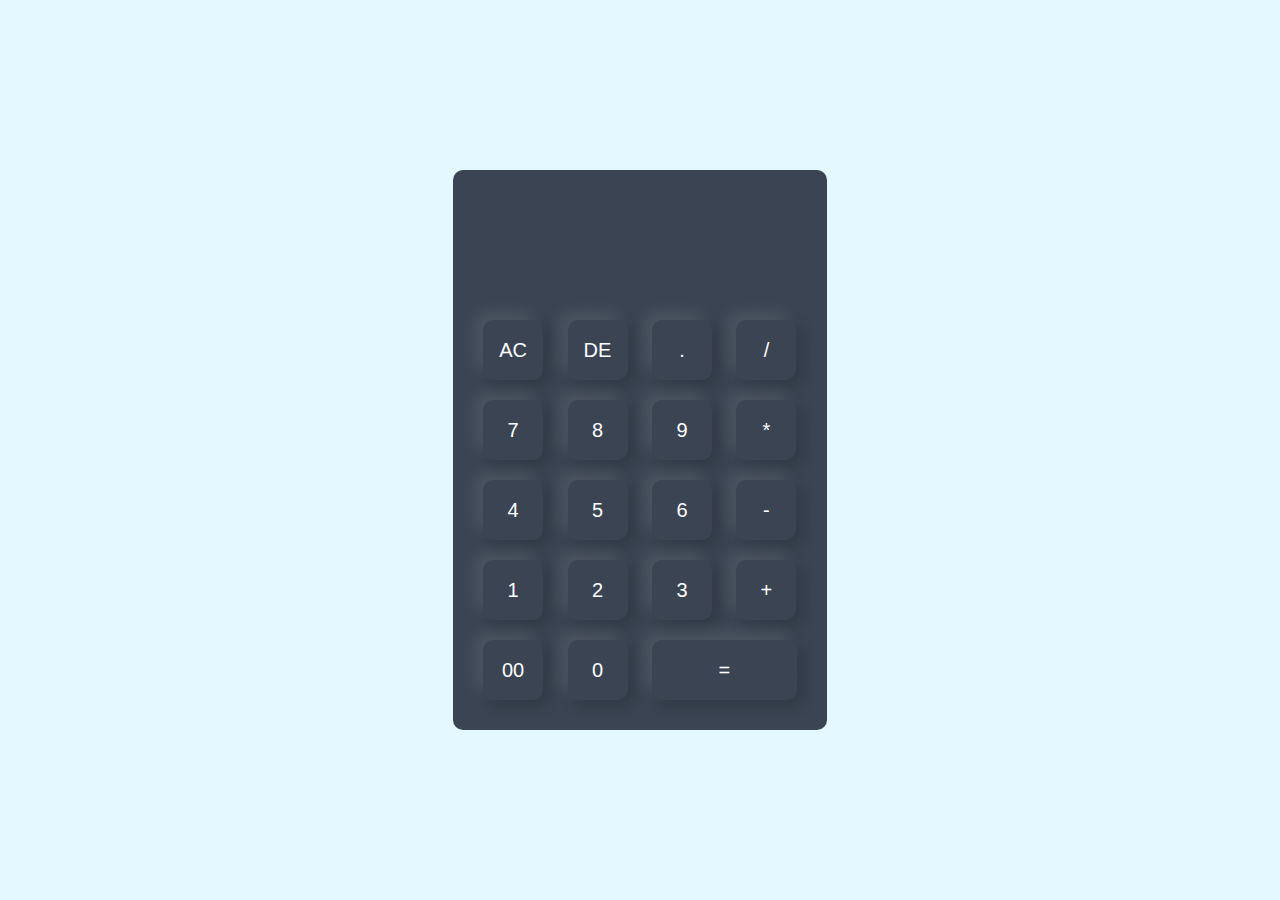
<file: Calculator/index.html>
<!DOCTYPE html>
<html lang="en">
<head>
    <meta charset="UTF-8">
    <meta http-equiv="X-UA-Compatible" content="IE=edge">
    <meta name="viewport" content="width=device-width, initial-scale=1.0">
    <title>Calculator</title>
    <link rel="stylesheet" href="style.css">
</head>
<body>
  
    <div class="container">
        <div class="calculator">
            <form>
                <div class="display">
                    <input type="text" name="display">
                </div>

                <div>
                    <input type="button" value="AC" onclick="display.value = '' ">
                    <input type="button" value="DE" onclick="display.value = display.value.toString().slice(0,-1) ">
                    <input type="button" value="." onclick="display.value += '.' ">
                    <input type="button" value="/" onclick="display.value += '/' ">
                </div>

                <div>
                    <input type="button" value="7" onclick="display.value += '7' ">
                    <input type="button" value="8" onclick="display.value += '8' ">
                    <input type="button" value="9" onclick="display.value += '9' ">
                    <input type="button" value="*" onclick="display.value += '*' ">
                </div>

                <div>
                    <input type="button" value="4" onclick="display.value += '4' ">
                    <input type="button" value="5" onclick="display.value += '5' ">
                    <input type="button" value="6" onclick="display.value += '6' ">
                    <input type="button" value="-" onclick="display.value += '-' ">
                </div>

                <div>
                    <input type="button" value="1" onclick="display.value += '1' ">
                    <input type="button" value="2" onclick="display.value += '2' ">
                    <input type="button" value="3" onclick="display.value += '3' ">
                    <input type="button" value="+" onclick="display.value += '+' ">
                </div>

                <div>
                    <input type="button" value="00" onclick="display.value += '00' ">
                    <input type="button" value="0" onclick="display.value += '0' ">
                    <input type="button" value="=" onclick="display.value = eval(display.value)" class="equal">
                </div>

            </form>
        </div>
    </div>
   
</body>
</html>
</file>
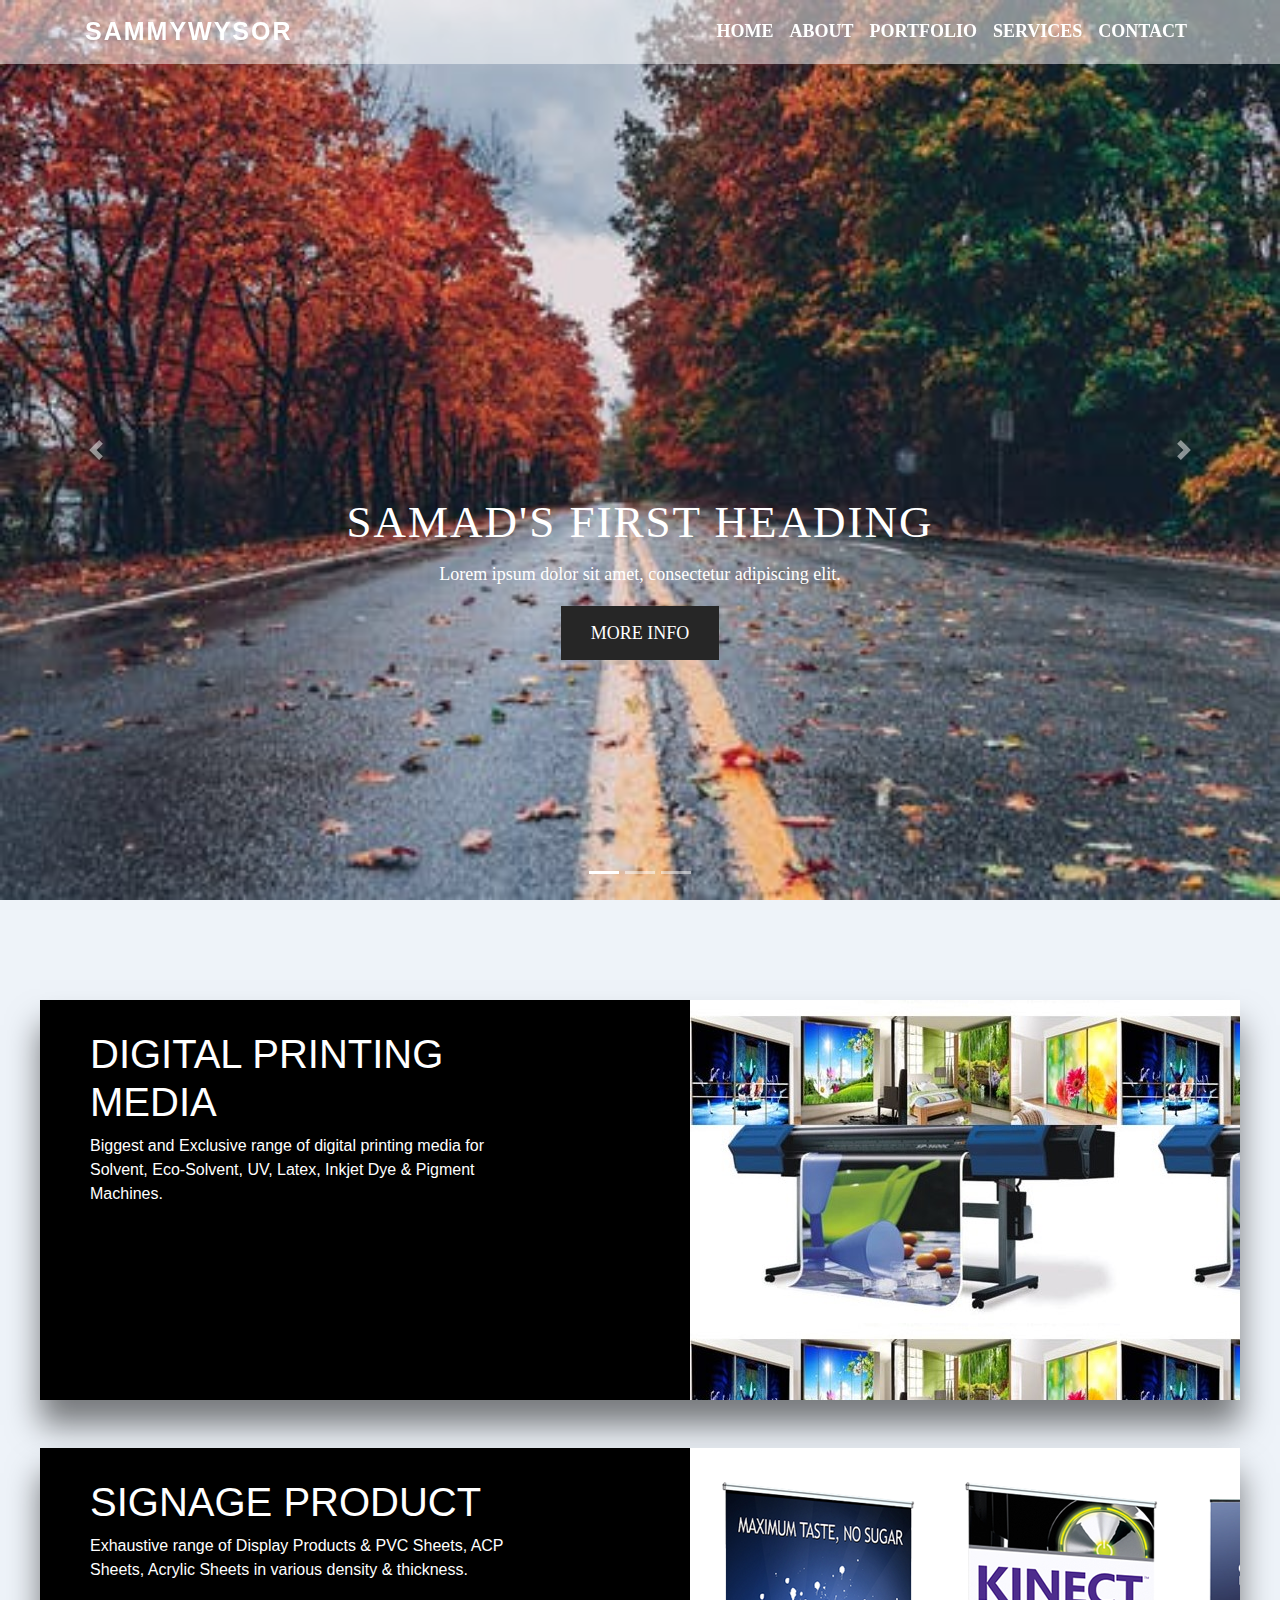
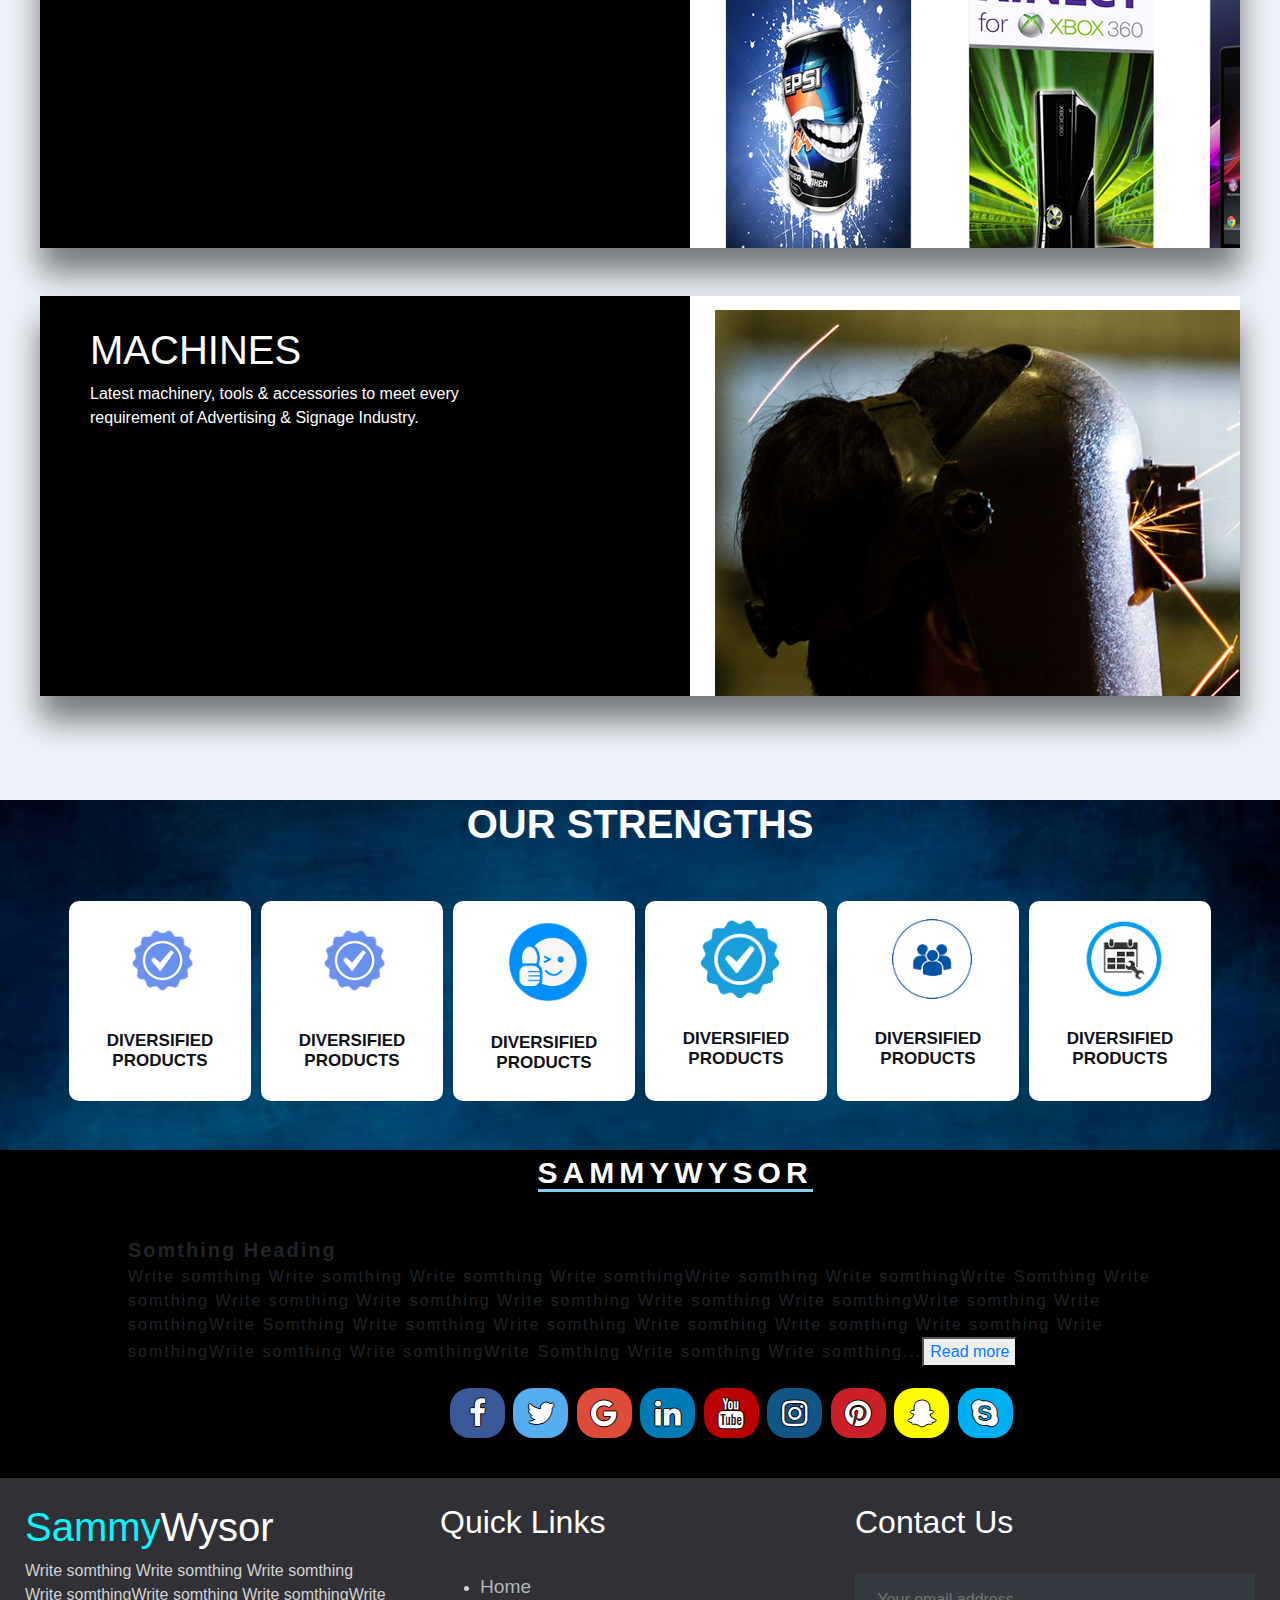
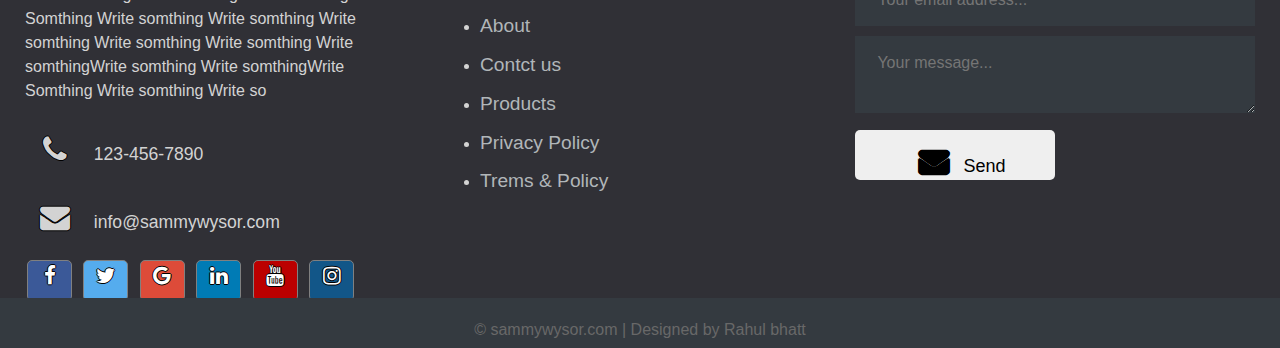
<file: Company_Website/index.html>
<!DOCTYPE html>
<html>
<head>
	<meta charset="utf-8">
	<title>SammyWysor</title>
    <link rel="stylesheet" href="https://stackpath.bootstrapcdn.com/bootstrap/4.3.1/css/bootstrap.min.css">
    <link rel="stylesheet" href="https://cdnjs.cloudflare.com/ajax/libs/animate.css/3.7.2/animate.min.css">
    <link rel="stylesheet" href="https://cdnjs.cloudflare.com/ajax/libs/font-awesome/4.7.0/css/font-awesome.min.css">
    <link rel="stylesheet" href="style.css">
</head>
<body>

<nav class="navbar navbar-expand-lg navbar-light fixed-top">
  <div class="container">
    <a class="navbar-brand" href="#">SAMMYWYSOR</a>
    <button class="navbar-toggler" type="button" data-bs-toggle="collapse" data-bs-target="#navbarSupportedContent" aria-controls="navbarSupportedContent" aria-expanded="false" aria-label="Toggle navigation" onclick="myFunction()">
      <span class="navbar-toggler-icon"></span>
    </button>

    <div class="collapse navbar-collapse" id="navbarSupportedContent">
      <ul class="navbar-nav ml-auto mb-2 mb-lg-0">
        <li class="nav-item">
          <a class="nav-link active" aria-current="page" href="index.html">Home</a>
        </li>
        <li class="nav-item">
          <a class="nav-link" href="#">About</a>
        </li>
         <li class="nav-item">
          <a class="nav-link" href="index.html">Portfolio</a>
        </li>
         <li class="nav-item">
          <a class="nav-link" href="index.html">Services</a>
        </li>
         <li class="nav-item">
          <a class="nav-link" href="contact.html">Contact</a>
        </li>
      </ul>
    </div>
  </div>
</nav>

<div id="carouselExampleIndicators" class="carousel slide" data-ride="carousel">
  <ol class="carousel-indicators">
    <li data-target="#carouselExampleIndicators" data-slide-to="0" class="active"></li>
    <li data-target="#carouselExampleIndicators" data-slide-to="1"></li>
    <li data-target="#carouselExampleIndicators" data-slide-to="2"></li>
  </ol>
  <div class="carousel-inner">
    <div class="carousel-item active">
      <img src="images/bg1.jpeg" class="d-block w-100" alt="...">
      <div class="carousel-caption d-none d-md-block">
          <h5 class="animated bounceInRight" style="animation-delay: 1s;">Samad's first heading</h5>
          <p class="animated bounceInLeft" style="animation-delay: 2s;">Lorem ipsum dolor sit amet, consectetur adipiscing elit.</p>
          <p class="animated zoomIn" style="animation-delay: 3s;"><a href="#">More Info</a></p>
        </div>
    </div>
    <div class="carousel-item">
      <img src="images/bg2.jpg" class="d-block w-100" alt="...">
      <div class="carousel-caption d-none d-md-block">
          <h5 class="animated slideInDown" style="animation-delay: 1s;">Samad's Second heading</h5>
          <p class="animated fadeInUp" style="animation-delay: 2s;">Lorem ipsum dolor sit amet, consectetur adipiscing elit.</p>
          <p class="animated zoomIn" style="animation-delay: 3s;"><a href="#">More Info</a></p>
        </div>
    </div>
    <div class="carousel-item">
      <img src="images/bg3.jpg" class="d-block w-100" alt="...">
      <div class="carousel-caption d-none d-md-block">
          <h5 class="animated zoomIn" style="animation-delay: 1s;">Samad's third heading</h5>
          <p class="animated fadeInLeft" style="animation-delay: 2s;">Lorem ipsum dolor sit amet, consectetur adipiscing elit.</p>
          <p class="animated zoomIn" style="animation-delay: 3s;"><a href="#">More Info</a></p>
        </div>
    </div>
  </div>
  <a class="carousel-control-prev" href="#carouselExampleIndicators" role="button" data-slide="prev">
    <span class="carousel-control-prev-icon" aria-hidden="true"></span>
    <span class="sr-only">Previous</span>
  </a>
  <a class="carousel-control-next" href="#carouselExampleIndicators" role="button" data-slide="next">
    <span class="carousel-control-next-icon" aria-hidden="true"></span>
    <span class="sr-only">Next</span>
  </a>
</div>

<div class="section1" style="width: 100%; height: 1500px; background: #eef3f9">
	<section>
		<div class="content">
			<h1>DIGITAL PRINTING MEDIA</h1>
			<p>Biggest and Exclusive range of digital printing media for Solvent, Eco-Solvent, UV, Latex, Inkjet Dye & Pigment Machines. </p>
		</div>
		<div class="imageBox" style="background: url(images/img1.jpg);"></div>
	</section><br><br>
	<section>
		<div class="content">
			<h1>SIGNAGE PRODUCT</h1>
			<p>Exhaustive range of Display Products & PVC Sheets, ACP Sheets, Acrylic Sheets in various density & thickness. </p>
		</div>
		<div class="imageBox" style="background: url(images/img2.png);"></div>
	</section><br><br>
	<section>
		<div class="content">
			<h1>MACHINES</h1>
			<p> Latest machinery, tools & accessories to meet every requirement of Advertising & Signage Industry.</p>
		</div>
		<div class="imageBox" style="background: url(images/img3.jpg);"></div>
	</section>
</div>

<div class="section2">
	<h1>OUR STRENGTHS</h1>
	<section>
           <div class="parts">
           	<img src="images/icon1.png">
           	<p>DIVERSIFIED PRODUCTS</p>
           </div>
           <div class="parts">
           	<img src="images/icon1.png">
           	<p>DIVERSIFIED PRODUCTS</p>
           </div>
           <div class="parts">
           	<img src="images/icon3.png">
           	<p>DIVERSIFIED PRODUCTS</p>
           </div>
           <div class="parts">
           	<img src="images/icon4.png">
           	<p>DIVERSIFIED PRODUCTS</p>
           </div>
           <div class="parts">
           	<img src="images/icon5.png">
           	<p>DIVERSIFIED PRODUCTS</p>
           </div>
           <div class="parts">
           	<img src="images/icon6.png">
           	<p>DIVERSIFIED PRODUCTS</p>
           </div>
    </section>
</div>

<div class="section3" style="height: 700px; background-color: black;">
	<footer>
		<div class="footer_div1"><a class="footer_logo" href="#">SAMMYWYSOR</a></div>
		<div class="footer_div2">
			<b>Somthing Heading</b>
			<p>Write somthing Write somthing Write somthing Write somthingWrite somthing Write somthingWrite Somthing Write somthing Write somthing Write somthing Write somthing Write somthing Write somthingWrite somthing Write somthingWrite Somthing Write somthing Write somthing Write somthing Write somthing Write somthing Write somthingWrite somthing Write somthingWrite Somthing Write somthing Write somthing...<button><a href="#">Read more</a> </button> </p>
		</div>
		<div class="social_icons">
			<a href="#" class="fa fa-facebook"></a>
			<a href="#" class="fa fa-twitter"></a>
			<a href="#" class="fa fa-google"></a>
			<a href="#" class="fa fa-linkedin"></a>
			<a href="#" class="fa fa-youtube"></a>
			<a href="#" class="fa fa-instagram"></a>
			<a href="#" class="fa fa-pinterest"></a>
			<a href="#" class="fa fa-snapchat-ghost"></a>
			<a href="#" class="fa fa-skype"></a>
		</div>

		
			<div class="footer">
  <div class="footer-content">

    <div class="footer-section footer-about">
      <h1 class="logo-text"><span>Sammy</span>Wysor</h1>
      <p>Write somthing Write somthing Write somthing Write somthingWrite somthing Write somthingWrite Somthing Write somthing Write somthing Write somthing Write somthing Write somthing Write somthingWrite somthing Write somthingWrite Somthing Write somthing Write so</p>
      <div class="footer-contact">
        <span><i class="fa fa-phone"></i>&nbsp; 123-456-7890</span>
        <span><i class="fa fa-envelope  "></i>&nbsp; info@sammywysor.com</span>
      </div>    
      <div class="socials">
        <a href="#" class="fa fa-facebook"></a>
        <a href="#" class="fa fa-twitter"></a>
        <a href="#" class="fa fa-google"></a>
        <a href="#" class="fa fa-linkedin"></a>
        <a href="#" class="fa fa-youtube"></a>
        <a href="#" class="fa fa-instagram"></a>
      </div>
    </div>

    <div class="footer-section footer-links">
      <h2>Quick Links</h2>
      <br>
      <ul>
        <li>
          <a href="index.html">Home</a>
        </li>
        <li>
          <a href="about.php">About</a>
        </li>
        <li>
          <a href="contact.html">Contct us</a>
        </li>
        <li>
          <a href="#">Products</a>
        </li>
        <li>
          <a href="#">Privacy Policy</a>
        </li>
        <li>
          <a href="#">Trems & Policy</a>
        </li> 
       </ul>
    </div>

    <div class="footer-section footer-contact-form">
      <h2>Contact Us</h2>
      <br>
      <form>
        <input type="email" name="email" class="text-input contact-input" placeholder="Your email address..."><br>
        <textarea name="message" class="text-input contact-input" placeholder="Your message..."></textarea><br>
        <button class="footer-contact-button"><i class="fa fa-envelope"></i>Send</button>
      </form>
    </div>
  </div>

  <div class="footer-bottom">
    &copy; sammywysor.com | Designed by Rahul bhatt
  </div>
</div>
		
	</footer>
</div>



<script src="https://code.jquery.com/jquery-3.3.1.slim.min.js"></script>
<script src="https://cdnjs.cloudflare.com/ajax/libs/popper.js/1.14.7/umd/popper.min.js"></script>
<script src="https://stackpath.bootstrapcdn.com/bootstrap/4.3.1/js/bootstrap.min.js"></script>
<script type="text/javascript">
	function myFunction() {
  var x = document.getElementById("navbarSupportedContent");
  if (x.style.display === "none") {
    x.style.display = "block";
  } else {
    x.style.display = "none";
  }
}
</script>
</body>
</html>
</file>
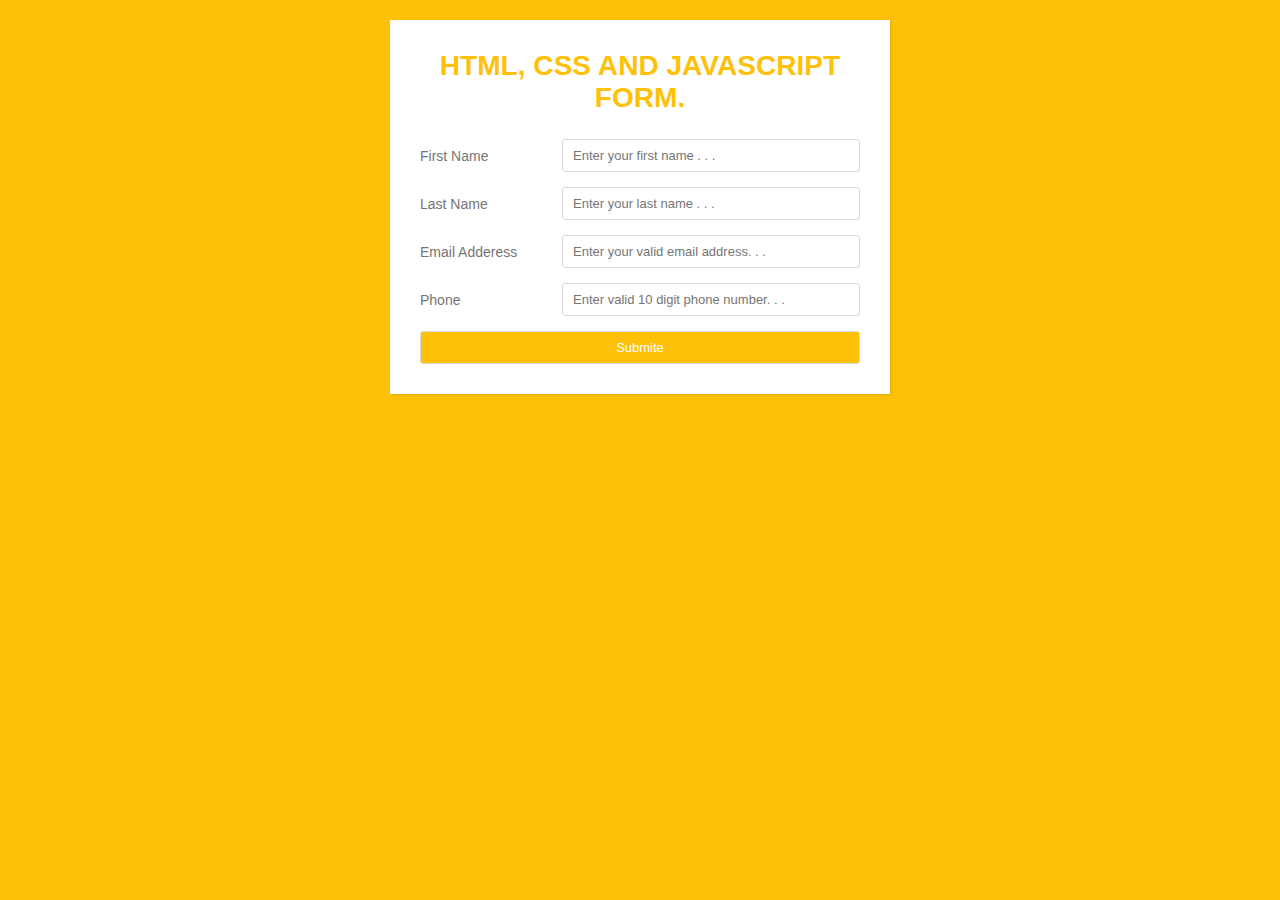
<file: form/index.html>
<!DOCTYPE html>
<html lang="en">
<head>
    <meta charset="UTF-8">
    <meta http-equiv="X-UA-Compatible" content="IE=edge">
    <meta name="viewport" content="width=device-width, initial-scale=1.0">
    <link rel="stylesheet" href="style.css">
    <script src="javascript.js"></script>
    <title>HTML FORM</title>
    <style>
        *{
    margin: 0;
    padding: 0;
    box-sizing: border-box;
    font-family: sans-serif;
}
body {
    background-color: #fec107;
    padding: 0 10px;
}

.container {
   max-width: 500px;
   width: 100%;
   background: #fff;
   margin: 20px auto;
   padding: 30px;
   box-shadow: 1px 1px 2px rgba(0,0,0,0.125);
}

.container .title {
    font-size: 24px;
    font-weight: 700px;
    margin-bottom: 25px;
    color: #fec107;
    text-transform: uppercase;
    text-align: center;
}

form {
    width: 100%;
}

form .input_field {
    margin-bottom: 15px;
    display: flex;
    align-items: center;
}

.container form .input_field label {
    width: 200px;
    color: #757575;
    margin-right: 10px;
    font-size: 14px;
}

.container form .input_field input {
    width: 100%;
    outline: none;
    border: 1px solid #d5dbd9;
    font-size: 13px;
    padding: 8px 10px;
    border-radius: 3px;
    transition: all 0.3 ease;  
}

.container form .input_field input:focus{
    border: 1px solid #fec107;
}

.btn {
    width: 100%;
    padding: 8px 10px;
    font-size: 15px;
    border: 0;
    background: #fec107;
    color: #fff;
    cursor: pointer;
    border-radius: 3px;
    outline: none;
}

.container form .input_field:last-child{
    margin-bottom: 0;
}

.btn:hover{
    background: #ffd658;
}

@media (max-width: 420px)  {
    .container form .input_field{
        flex-direction: column;
        align-items: flex-start;
    }
    
}
    </style>
</head>
<body>
   

    <div class="container">

        <div class="title">
            <h3>HTML, CSS and JavaScript Form.</h3>
        </div>

        <form action="" id="form">
    
            <div class="input_field">
                <label for="fname">First Name</label>
                <input type="text" id="fname" name="first-name" placeholder="Enter your first name . . .">
            </div>

            <div class="input_field">
                <label for="lname">Last Name</label>
                <input type="text" id="lname" name="last-name" placeholder="Enter your last name . . .">
            </div>

            <div class="input_field">
                <label for="email">Email Adderess</label>
                <input type="email" id="email" name="email" placeholder="Enter your valid email address. . . ">
            </div>

            <div class="input_field">
                <label for="phone">Phone</label>
                <input type="tel" id="phone" name="phone" pattern="[0-9]{10}" placeholder="Enter valid 10 digit phone number. . .">
            </div>

            <div class="input_field">
                <input type="submit" value="Submite" class="btn" onclick="validate()">
            </div>
        </form>
    </div>

<script>
        var form      = document.getElementById("form");
    var firstName = document.getElementById("fname");
    var lastName  = document.getElementById("lname");
    var email     = document.getElementById("email");
    var phone     = document.getElementById("phone");
    var input     = document.getElementsByTagName("input")


  function validate(){

        if(fname.value.trim()=="" || lname.value.trim()==""){
            alert("Value can't be blank");
            return false;
        }
       
        else{
            alert("SUbmite succsecful");
            true;

        }

        var regx = /^([a-z 0-9\.-])+@([a-z0-9]+).([a-z]{2,8})?$/;
        if(regx.test(email)){
            document.getElementById("email").innerHTML="valid";
        }
        else{
            document.getElementById("email").innerHTML="invalid";
        }

    }
 
</script>

</body>
</html>
</file>
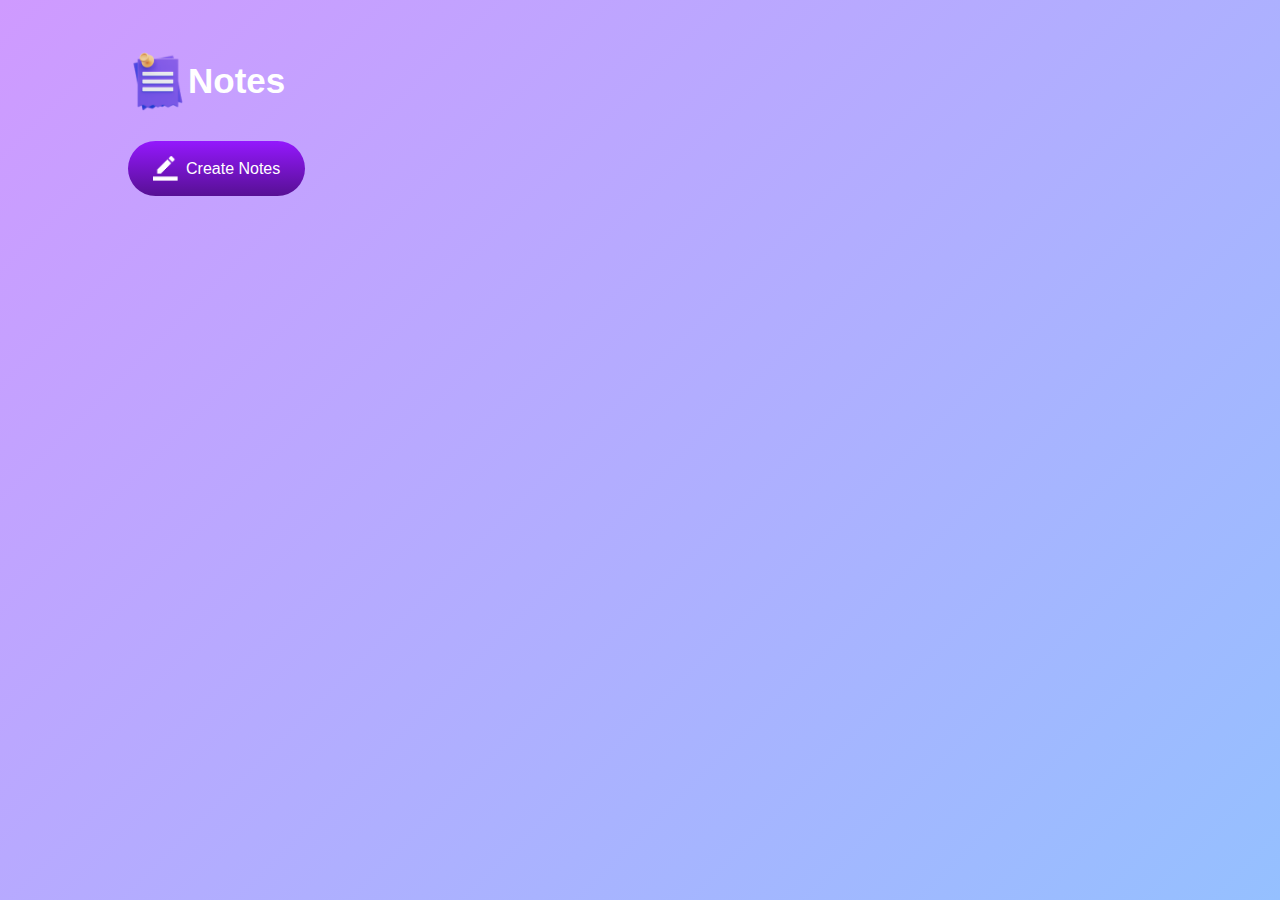
<file: Notes_App/index.html>
<!DOCTYPE html>
<html lang="en">
<head>
    <meta charset="UTF-8">
    <meta name="viewport" content="width=device-width, initial-scale=1.0">
    <title>Notes App using JavaScript</title>
    <link rel="stylesheet" href="style.css">
</head>
<body>
    <div class="container">
        <h1><img src="images/notes.png">Notes</h1>
        <button class="btn"><img src="images/edit.png">Create Notes</button>

        <div class="notes-container">
           <!-- <p contenteditable="true" class="input-box">
                <img src="images/delete.png">
            </p>-->
        </div>
    </div>

    <script src="script.js"></script>
</body>
</html>
</file>
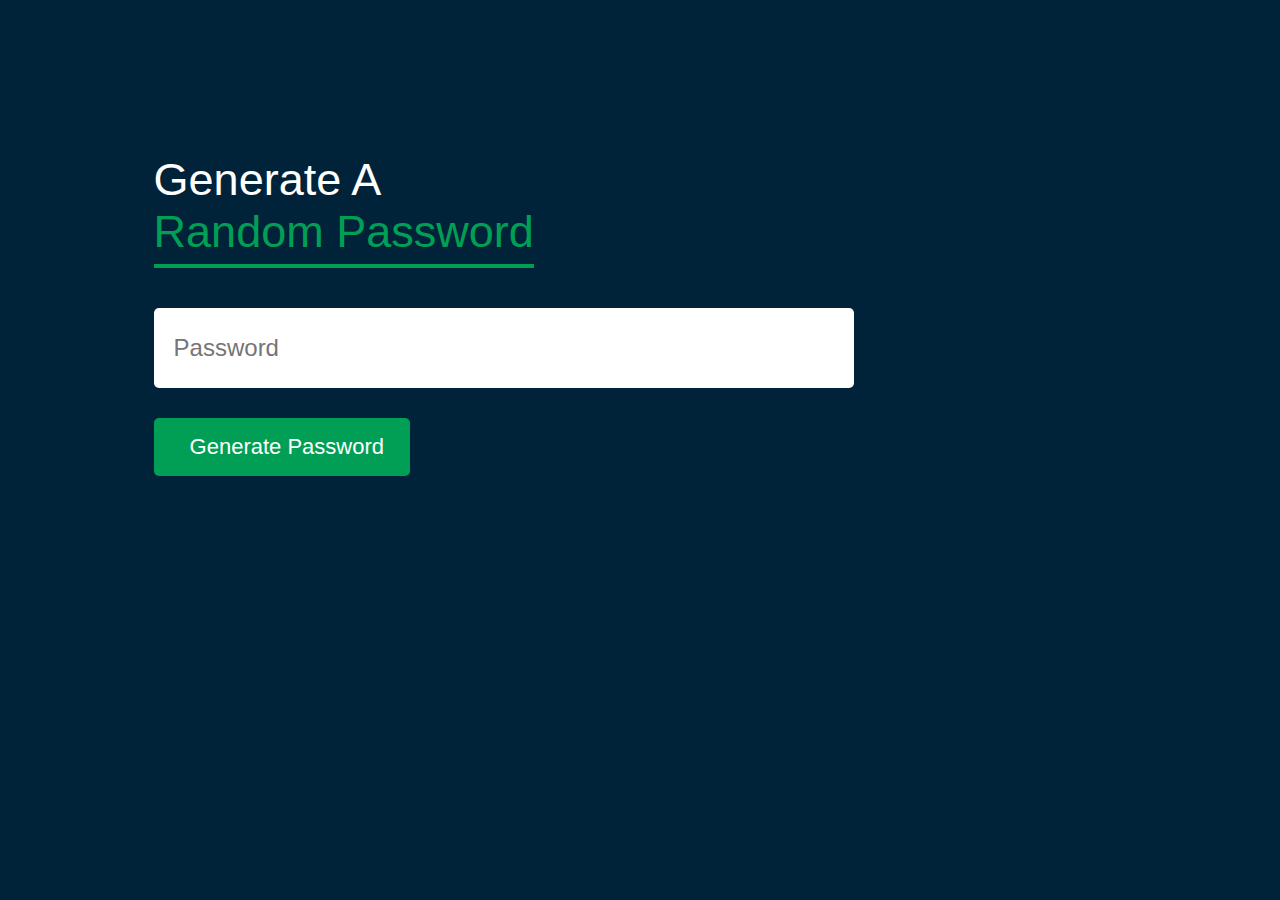
<file: Random_Password/index.html>
<!DOCTYPE html>
<html lang="en">
<head>
    <meta charset="UTF-8">
    <meta name="viewport" content="width=device-width, initial-scale=1.0">
    <title>Random Password Generator using JavaScript</title>
    <link rel="stylesheet" href="https://cdnjs.cloudflare.com/ajax/libs/font-awesome/6.4.2/css/all.min.css" integrity="sha512-z3gLpd7yknf1YoNbCzqRKc4qyor8gaKU1qmn+CShxbuBusANI9QpRohGBreCFkKxLhei6S9CQXFEbbKuqLg0DA==" crossorigin="anonymous" referrerpolicy="no-referrer" />
    <link rel="stylesheet" href="style.css">
</head>
<body>
    <div class="container">
        <h1>Generate A <br><span>Random Password</span></h1>
        <div class="display">
            <input type="text" id="password" placeholder="Password">
            <i class="fa-regular fa-copy copy-icon" onclick="copyPassword()" title="Copy To Clipboard!"></i>
        </div>
        <button onclick="createPassword()"><i class="fa-solid fa-bolt"></i>Generate Password</button>
    </div>

    
    <script src="script.js"></script>
</body>
</html>
</file>
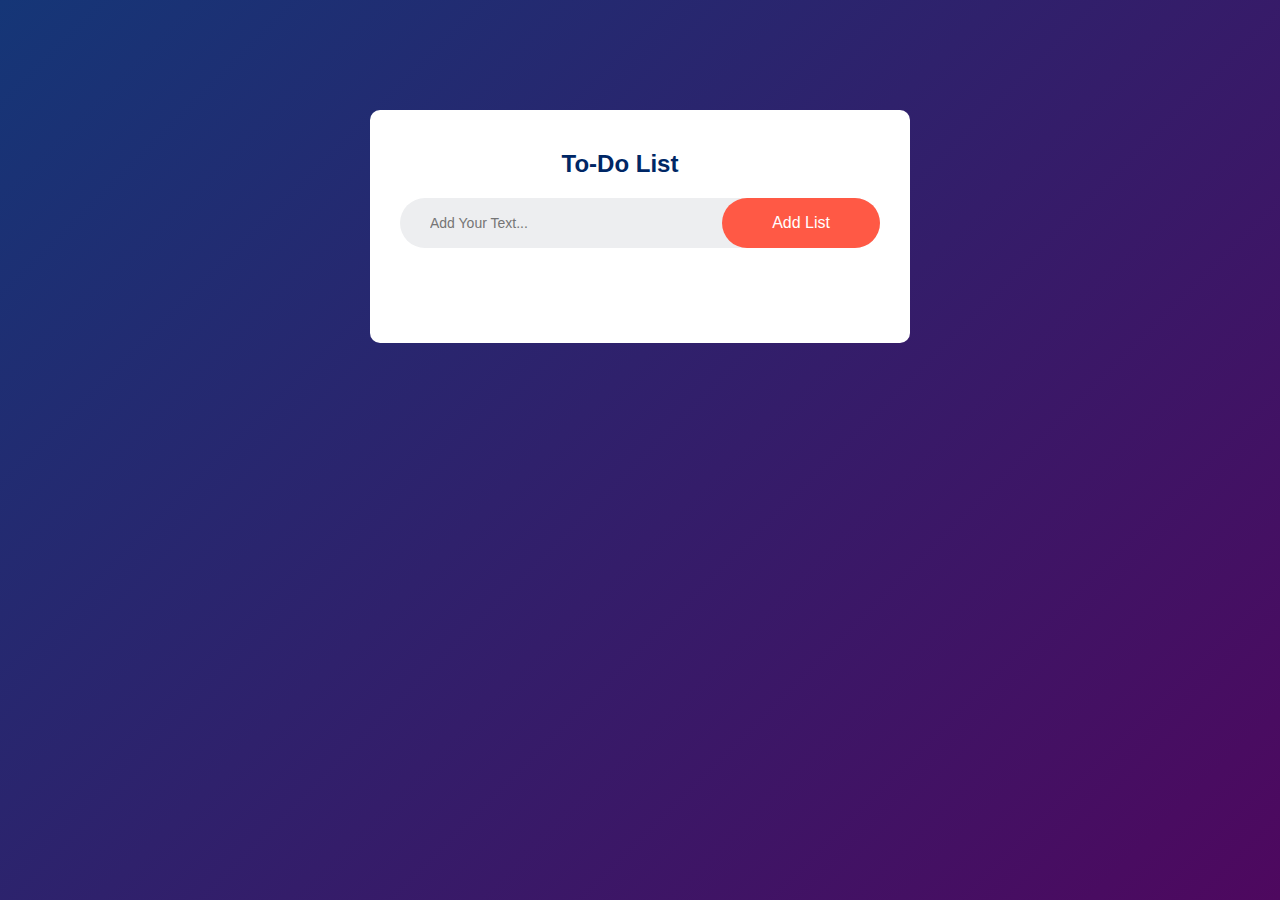
<file: TODO_List_App/index.html>
<!DOCTYPE html>
<html lang="en">
<head>
    <meta charset="UTF-8">
    <meta name="viewport" content="width=device-width, initial-scale=1.0">
    <title>TODO List App Using JavaScript.</title>
    <link rel="stylesheet" href="https://cdnjs.cloudflare.com/ajax/libs/font-awesome/6.4.2/css/all.min.css" integrity="sha512-z3gLpd7yknf1YoNbCzqRKc4qyor8gaKU1qmn+CShxbuBusANI9QpRohGBreCFkKxLhei6S9CQXFEbbKuqLg0DA==" crossorigin="anonymous" referrerpolicy="no-referrer" />
    <link rel="stylesheet" href="style.css">
</head>
<body>
    <div class="container">
        <div class="todo-app">
            <h2>To-Do List <i class="fa-solid fa-table-list"></i> </h2>
            <div class="row">
                <input type="text" placeholder="Add Your Text..." id="input-box">
                <button onclick="addTask()">Add List</button>
            </div>
            <ul id="list-container">
             <!--  <li class="checked">Task 1</li>
                <li>Task 2</li>
                <li>Task 3</li>   -->
            </ul>
        </div>
    </div>

<script src="script.js"></script>
</body>
</html>
</file>
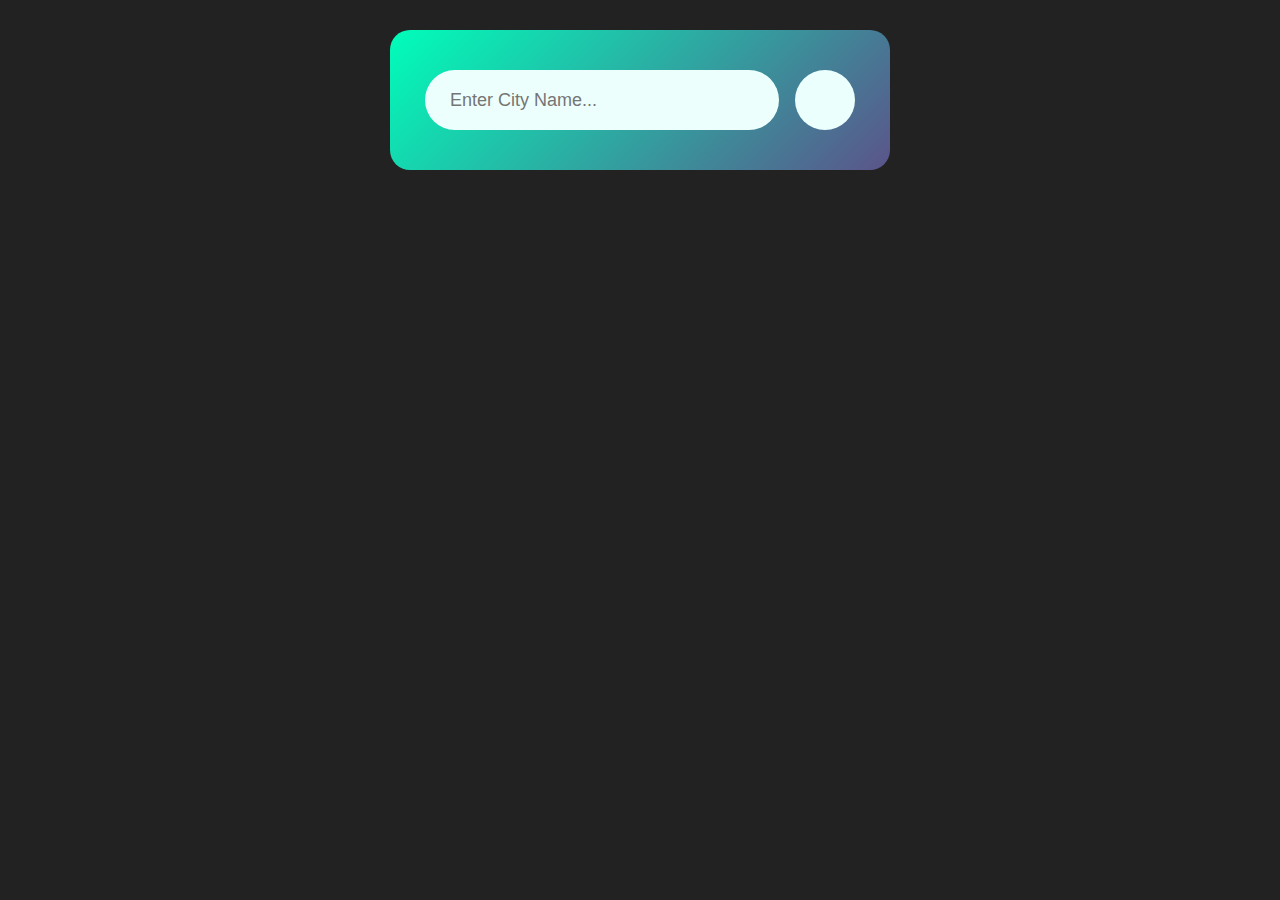
<file: Weather_App/index.html>
<!DOCTYPE html>
<html lang="en">
<head>
    <meta charset="UTF-8">
    <meta name="viewport" content="width=device-width, initial-scale=1.0">
    <title>Weather App using JavaScript</title>
    <link rel="stylesheet" href="https://cdnjs.cloudflare.com/ajax/libs/font-awesome/6.4.2/css/all.min.css" integrity="sha512-z3gLpd7yknf1YoNbCzqRKc4qyor8gaKU1qmn+CShxbuBusANI9QpRohGBreCFkKxLhei6S9CQXFEbbKuqLg0DA==" crossorigin="anonymous" referrerpolicy="no-referrer" />
    <link rel="stylesheet" href="style.css">
</head>
<body>
    
    <div class="card">
        <div class="search">
            <input type="text" placeholder="Enter City Name..." spellcheck="false" class="search-input">
            <button><i class="fa-solid fa-magnifying-glass search-icon"></i></button>
        </div>
        <div class="error">
            <p>Invalid City Name.</p>
        </div>
        <div class="weather">
            <img src="images/rain.png" class="weather-icon">
            <h1 class="temp">22°C</h1>
            <h2 class="city">New York</h2>
            <div class="details">
                <div class="col">
                    <img src="images/humidity.png">
                    <div>
                        <p class="humidity">50%</p>
                        <p>Humidity</p>
                    </div>
                </div>
                <div class="col">
                    <img src="images/wind.png">
                    <div>
                        <p class="wind">15 Km/h</p>
                        <p>Wind Speed</p>
                    </div>
                </div>
            </div>
        </div>
    
    </div>
    
    <script src="javascript.js"></script>


</body>
</html>
</file>
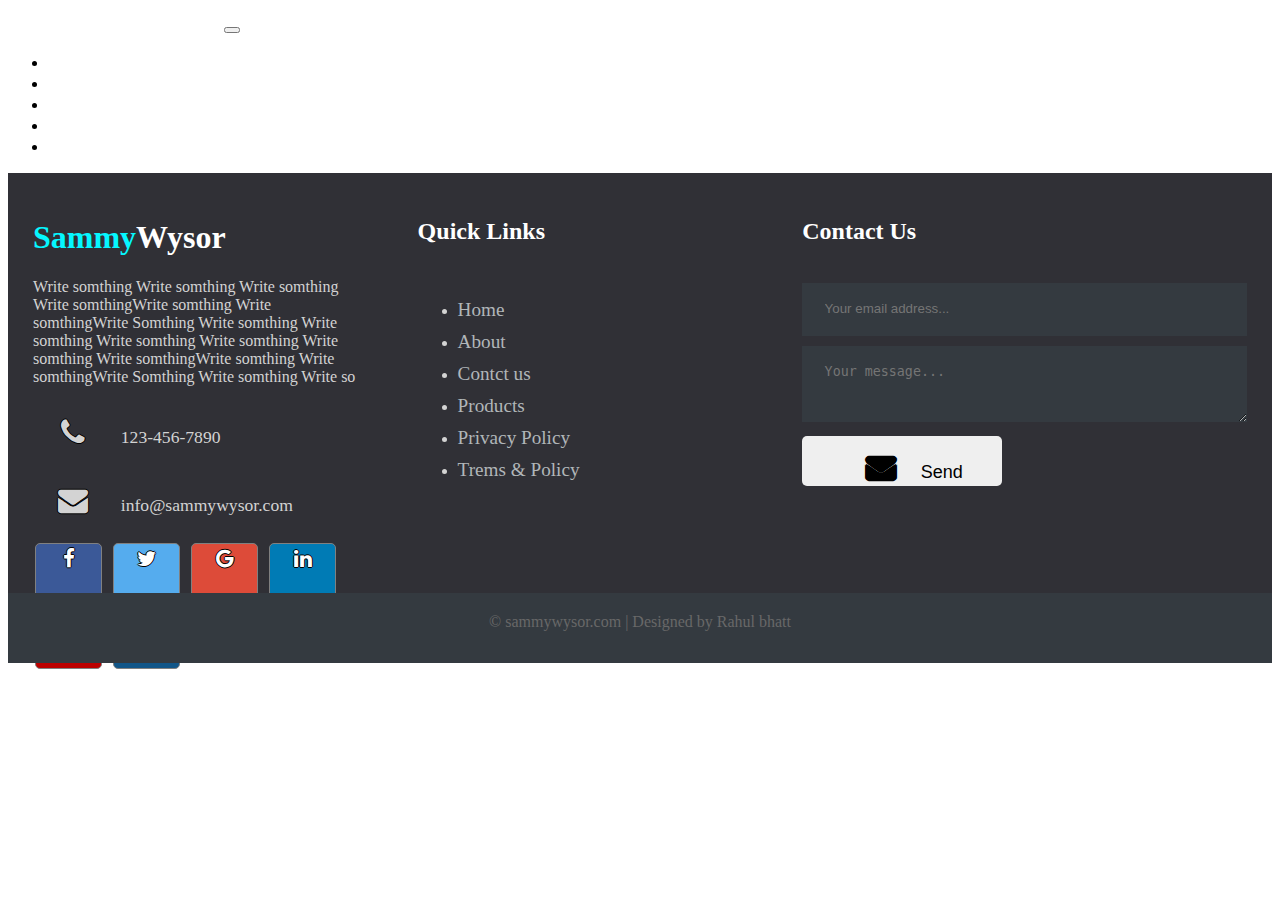
<file: Company_Website/about.html>
<!DOCTYPE html>
<html>
<head>
 <link rel="stylesheet" href="https://cdnjs.cloudflare.com/ajax/libs/font-awesome/4.7.0/css/font-awesome.min.css">
 <link rel="stylesheet" href="style.css">
</head>
<body>
  <nav class="navbar navbar-expand-lg navbar-light fixed-top">
    <div class="container">
      <a class="navbar-brand" href="index.php">SAMMYWYSOR</a>
      <button class="navbar-toggler" type="button" data-bs-toggle="collapse" data-bs-target="#navbarSupportedContent" aria-controls="navbarSupportedContent" aria-expanded="false" aria-label="Toggle navigation" onclick="myFunction()">
        <span class="navbar-toggler-icon"></span>
      </button>
  
      <div class="collapse navbar-collapse" id="navbarSupportedContent">
        <ul class="navbar-nav ml-auto mb-2 mb-lg-0">
          <li class="nav-item">
            <a class="nav-link active" aria-current="page" href="idnex.html">Home</a>
          </li>
          <li class="nav-item">
            <a class="nav-link" href="about.html">About</a>
          </li>
           <li class="nav-item">
            <a class="nav-link" href="#">Portfolio</a>
          </li>
           <li class="nav-item">
            <a class="nav-link" href="#">Services</a>
          </li>
           <li class="nav-item">
            <a class="nav-link" href="contact.html">Contact</a>
          </li>
        </ul>
      </div>
    </div>
  </nav>

<div class="footer">
  <div class="footer-content">

    <div class="footer-section footer-about">
      <h1 class="logo-text"><span>Sammy</span>Wysor</h1>
      <p>Write somthing Write somthing Write somthing Write somthingWrite somthing Write somthingWrite Somthing Write somthing Write somthing Write somthing Write somthing Write somthing Write somthingWrite somthing Write somthingWrite Somthing Write somthing Write so</p>
      <div class="footer-contact">
        <span><i class="fa fa-phone"></i>&nbsp; 123-456-7890</span>
        <span><i class="fa fa-envelope  "></i>&nbsp; info@sammywysor.com</span>
      </div>    
      <div class="socials">
        <a href="#" class="fa fa-facebook"></a>
        <a href="#" class="fa fa-twitter"></a>
        <a href="#" class="fa fa-google"></a>
        <a href="#" class="fa fa-linkedin"></a>
        <a href="#" class="fa fa-youtube"></a>
        <a href="#" class="fa fa-instagram"></a>
      </div>
    </div>

    <div class="footer-section footer-links">
      <h2>Quick Links</h2>
      <br>
      <ul>
        <li>
          <a href="index.html">Home</a>
        </li>
        <li>
          <a href="about.php">About</a>
        </li>
        <li>
          <a href="contact.html">Contct us</a>
        </li>
        <li>
          <a href="#">Products</a>
        </li>
        <li>
          <a href="#">Privacy Policy</a>
        </li>
        <li>
          <a href="#">Trems & Policy</a>
        </li> 
       </ul>
    </div>

    <div class="footer-section footer-contact-form">
      <h2>Contact Us</h2>
      <br>
      <form>
        <input type="email" name="email" class="text-input contact-input" placeholder="Your email address..."><br>
        <textarea name="message" class="text-input contact-input" placeholder="Your message..."></textarea><br>
        <button class="footer-contact-button"><i class="fa fa-envelope"></i>Send</button>
      </form>
    </div>
  </div>

  <div class="footer-bottom">
    &copy; sammywysor.com | Designed by Rahul bhatt
  </div>
</div>


</body>
</html>
</file>
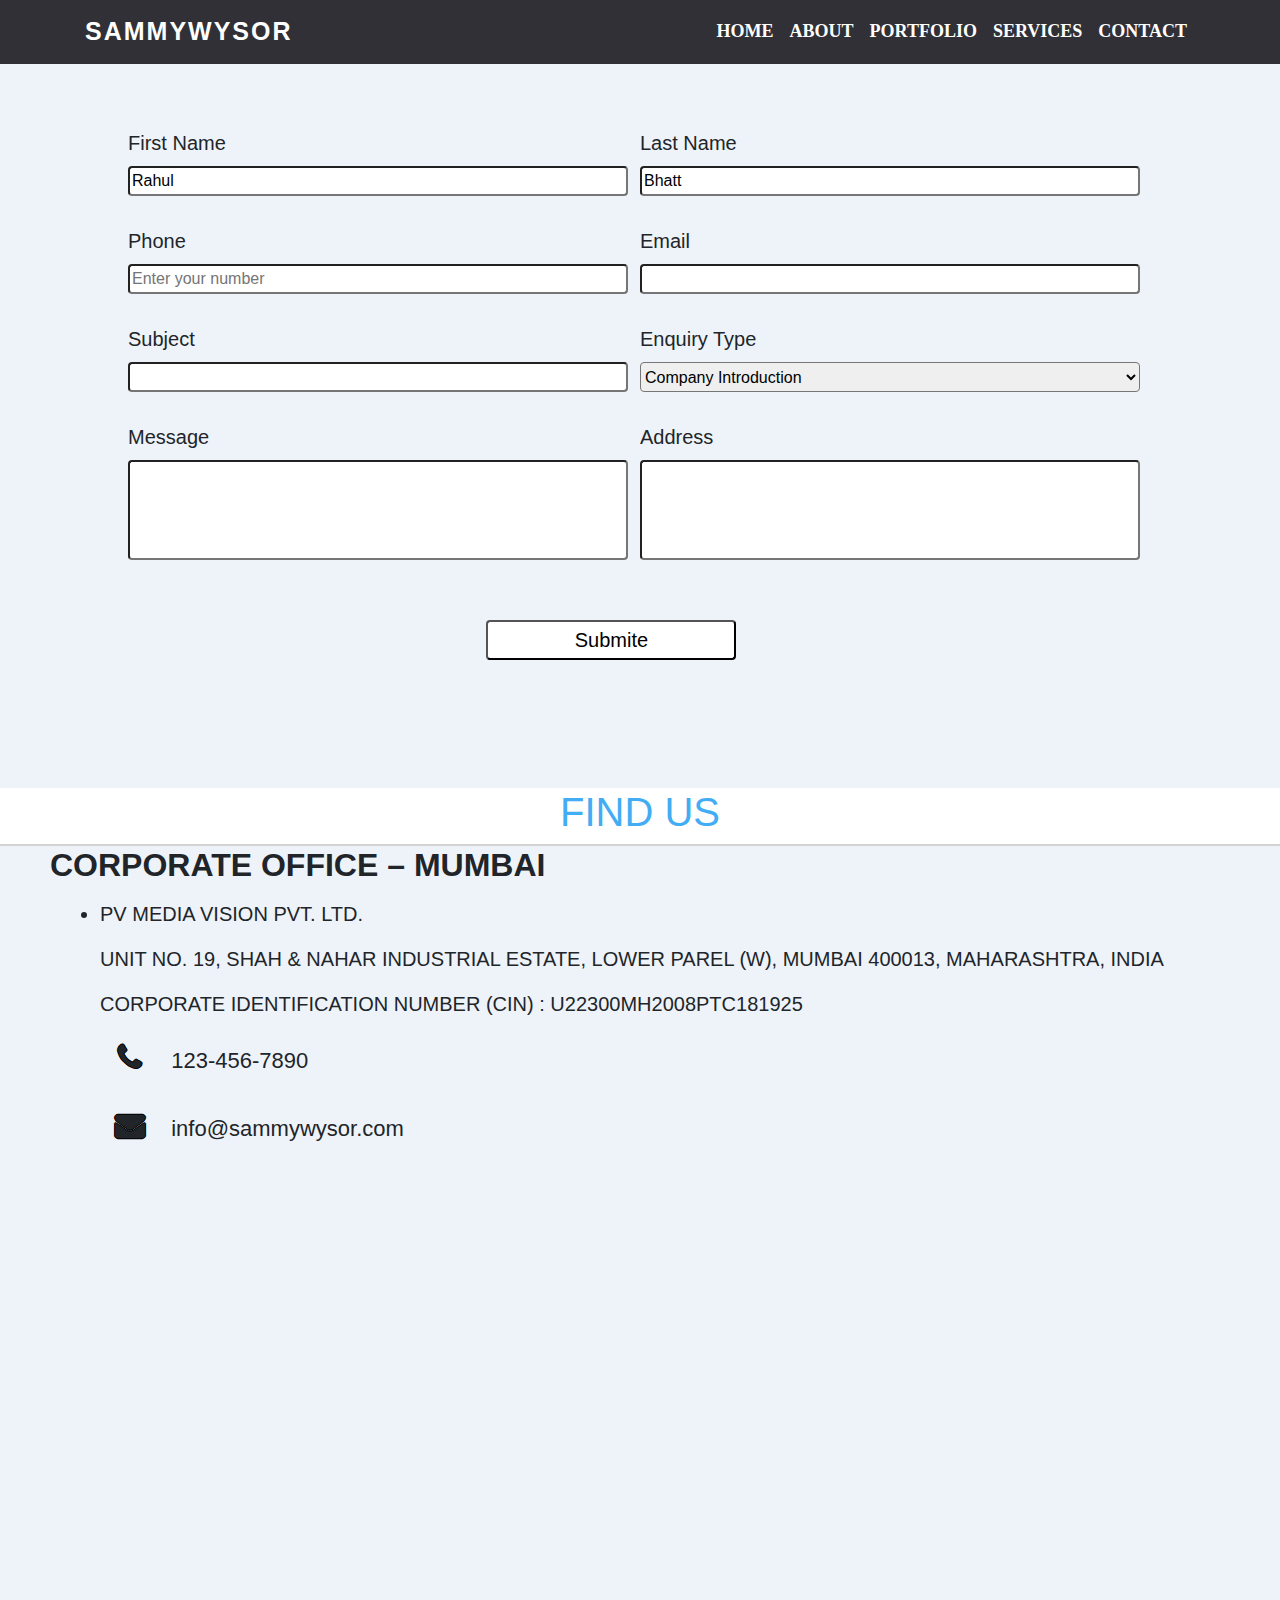
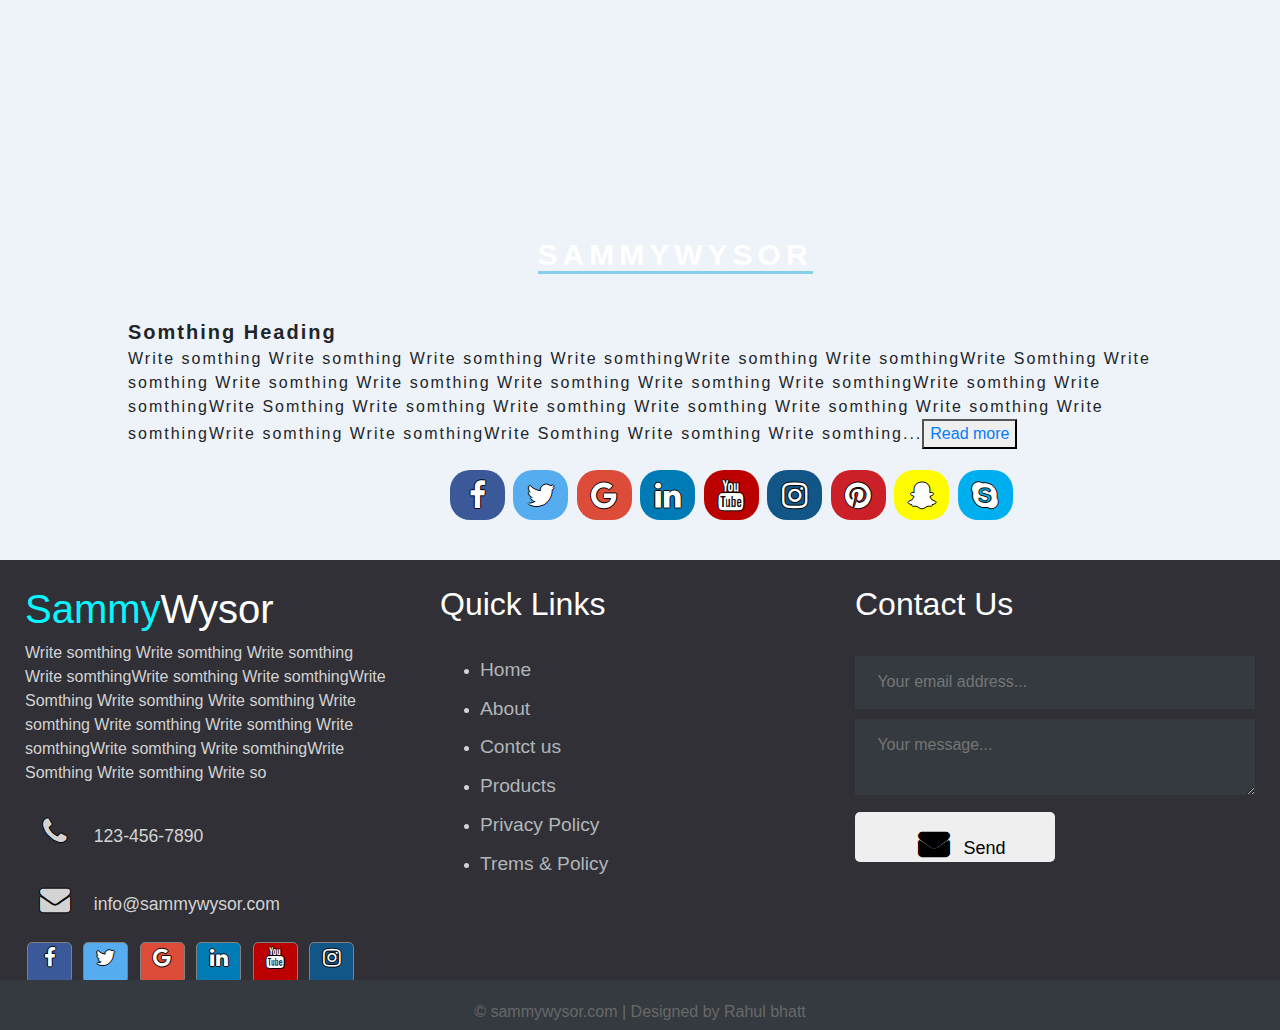
<file: Company_Website/contact.html>
<!DOCTYPE html>
<html>
<head>
  <meta charset="utf-8">
  <title>SammyWysor</title>
    <link rel="stylesheet" href="https://stackpath.bootstrapcdn.com/bootstrap/4.3.1/css/bootstrap.min.css">
    <link rel="stylesheet" href="https://cdnjs.cloudflare.com/ajax/libs/animate.css/3.7.2/animate.min.css">
    <link rel="stylesheet" href="https://cdnjs.cloudflare.com/ajax/libs/font-awesome/4.7.0/css/font-awesome.min.css">
    <style type="text/css">
      html, body{
        background-color: #eef3f9;
      }
      .carousel-item{
        height: 100vh;
        min-height: 300px;
        background: no-repeat center center scroll;
        -webkit-background-size: cover;
        background-size: cover;
      }
      .carousel-caption{
        bottom: 220px;
      }
      .carousel-caption h5{
        font-size: 45px;
        text-transform: uppercase;
        letter-spacing: 2px;
        margin-top: 25px;
        font-family: merienda;
      }
      .carousel-caption p{
        width: 60%;
        margin: auto;
        font-size: 18px;
        line-height: 1.9;
        font-family: poppins;
      }
      .carousel-caption a{
        text-transform: uppercase;
        background: #262626;
        padding: 10px 30px;
        display: inline-block;
        color: #fff;
        margin-top: 15px;
      }
      .navbar-nav a{
        font-family: poppins;
        font-size: 18px;
        text-transform: uppercase;
        font-weight: bold;
      }
      .navbar-light .navbar-brand{
        color: #fff;
        font-size: 25px;
        text-transform: uppercase;
        font-weight: bold;
        letter-spacing: 2px;
      }
      .navbar-light .navbar-nav .active > .nav-link, .navbar-light .navbar-nav .nav-link.active, .navbar-light .navbar-nav .nav-link.show, .navbar-light .navbar-nav .show > .nav-link {
              color: #fff;
    }
    .navbar-light .navbar-nav .nav-link{
      color: #fff;
    }
    .navbar-nav{
      text-align: center;
    }
    .nav-link{
      padding: .2rem 1rem;
    }
    .navbar-light .navbar-nav .nav-link:focus, .navbar-light .navbar-nav .nav-link:hover {
      color: #fff !important;
    }
    .navbar{
      background-color: #303036;
    }
    .w-100{
      height: 100vh;
    }
    @media only screen and (max-width: 767px){
      .navbar-nav.ml-auto{
        background: rgba(0,0,0,0.5);
      }
      .navbar-toggler{
        padding: 1px 5px;
        font-size: 18px;
        line-height: 0.3;
        background: #fff; 
      }
    }



/* -------------------------------------  footer section start --------------------------------------*/
        footer{
          width: 100%;
        }
        .footer_div1{
          margin-left: 42%;
        }
        .footer_logo{
          text-decoration: none;
          font-size: 30px;
          color: #fff;
          letter-spacing: 5px;
          text-align: center;
          font-weight: bold;
          margin-top:20px;
          margin-bottom: 20px;
          border-bottom: 3px solid skyblue;
        }
        .footer_logo:hover {
      color: skyblue;
      text-decoration: none;
    }
    .footer_div2{
      margin: 10%;
      margin-top: 40px;
      margin-bottom: 0;
      letter-spacing: 2px;
    }
    .footer_div2 b{
      font-size: 20px;
    }
    .social_icons {
        margin-left: 35%;
        margin-bottom: 35px;
        }
    
  .fa {
    padding: 10px;
    font-size: 30px;
    width: 55px;
    text-align: center;
    text-decoration: none;
    margin: 5px 2px;
    border-radius: 20px;
    text-decoration: none;
    text-shadow: -1px 0 black, 0 1px black, 1px 0 black, 0 -1px black;
}
.fa:hover {
    opacity: 0.7;
    text-decoration: none;
}

.fa-facebook {
  background: #3B5998;
  color: white;
}

.fa-twitter {
  background: #55ACEE;
  color: white;
}

.fa-google {
  background: #dd4b39;
  color: white;
}

.fa-linkedin {
  background: #007bb5;
  color: white;
}

.fa-youtube {
  background: #bb0000;
  color: white;
}

.fa-instagram {
  background: #125688;
  color: white;
}

.fa-pinterest {
  background: #cb2027;
  color: white;
}

.fa-snapchat-ghost {
  background: #fffc00;
  color: white;
 
}

.fa-skype {
  background: #00aff0;
  color: white;
}


.footer_div3{
  margin: 5%;
  display: flex;
}
.footer_div3_inside{
  
  text-align: left; 
  width: 30%;
}
.quick_links ul {
    list-style: square outside url("check.png");
}
.quick_links ul li a:hover{
           text-decoration: none;
           color: #337ab7;
  }
.quick_links ul li a{
  color: #212529;
}

/*-----------FOOTER------------------------*/
   
      .footer{
        background: #303036;
        color: #d3d3d3;
        height: 420px;
        position: relative;
      }
      .footer .footer-content{
        height: 350px;
        display: flex;
      }
      .footer .footer-content .footer-section{
        flex: 1;
        padding: 25px;
      }
      .footer .footer-content h1,
      .footer .footer-content h2{
        color: white;
      }
      .footer .footer-content .footer-about h1 span{
        color: #05f7ff;
      }
      .footer .footer-content .footer-about .footer-contact span{
          display: block;
          font-size: 1.1em;
          margin-bottom: 8px;
      }
      .footer .footer-content .footer-about .socials a {
        border: 1px solid gray;
        width: 45px;
        height: 41px;
        padding-top: 5px;
        margin-right: 5px;
        text-align: center;
        display: inline-block;
        font-size: 1.3em;
        border-radius: 5px;
      }
      .footer .footer-content .footer-about .socials a:hover{
        border: 1px solid white;
        color: white;
        transition: all .3s;
      }

      .footer .footer-content .footer-links ul a {
        display: block;
        margin-bottom: 10px;
        font-size: 1.2em;
        text-decoration: none;
        color: #b1b6b9;
      }
      .footer .footer-content .footer-links ul a:hover{
        color: white;
        margin-left: 15px;
        transition: all .3s;
      }
      .footer .footer-content .footer-contact-form .contact-input {
        background: #343a40;
        color: #686868;
        margin-bottom: 10px;
        line-height: 1.5rem;
        padding: .9rem 1.4rem;
        border-radius: none;  
        width: 400px;
        border: none;
      }
      .footer .footer-content .footer-contact-form .footer-contact-button{
          width: 200px;
          height: 50px;
          font-size: 18px;
          border: none;
          border-radius: 5px;
      }
      .footer-contact-button:hover {
          color: white;
          background: black;
      }

      .footer .footer-bottom{
        background: #343a40;
        color: #686868;
        height: 50px;
        width: 100%;
        text-align: center;
        position: absolute;
        bottom: 0px;
        top: 100%;
        left: 0px;
        padding-top: 20px;
      }

    /*-------------------------------- contact form start ---------------------------------     */

     .contact-form{
      margin: 10%;
     }
     .contact-form-name, .contact-form-phone-email,
     .contact-form-subject-enquiry,
     .contact-form-message-address{
      display: flex;
     }
     .row1 , .row2{
      width: 50%;
      margin-bottom: 30px;
     }
     .row1 label{
      font-size: 20px;
      font-weight: 500;
     }
     .row1 input{
      width: 500px; 
      height: 30px;
      border-radius: 4px;
     }
     .row1 select{
      width: 500px;
      height: 30px;
      border-radius: 4px;
     }
     .row2 input{
      width: 500px;
      height: 100px;
      border-radius: 4px;
     }
     .contact-form-button button {
      width: 250px;
      height: 40px;
      background: white;
      font-size: 20px;
      border-radius: 4px;
      margin-left: 35%;
      margin-top: 30px;
    }
    .contact-form-button button:hover {
      background-color: black;
      color: white;
      transition: 0.8 s all;
    }
    .row2 label{
      font-size: 20px;
      font-weight: 500;
     }

      

/*-------------------------------- contact form end ---------------------------------     */

    /*-----------find us------------------------*/
      .find_us_main{
        width: 100%;
      }
      .find_us_part1{
        margin-bottom: 50px;
      }
     .find_us-contact span{
          display: block;
          font-size: 1.1em;
          margin-bottom: 8px;
      }
      .find_us_heading{
        text-align: center;
        color: #42adf4;
        background-color: white;
        font-weight: 700;
        border-bottom: 2px solid lightgray;
      }
      .find_us_heading1{
        padding-left: 50px;
      }
      .find_us_heading2{
        padding-left: 100px;
        text-decoration: none;
        line-height: 45px;
        font-size: 20px;
      }
      .find_us_map{
        margin-bottom: 20px;
      }

    /*-----------find us end------------------------*/

      
    </style>
</head>
<body>
<nav class="navbar navbar-expand-lg navbar-light fixed-top">
  <div class="container">
    <a class="navbar-brand" href="index.html">SAMMYWYSOR</a>
    <button class="navbar-toggler" type="button" data-bs-toggle="collapse" data-bs-target="#navbarSupportedContent" aria-controls="navbarSupportedContent" aria-expanded="false" aria-label="Toggle navigation" onclick="myFunction()">
      <span class="navbar-toggler-icon"></span>
    </button>

    <div class="collapse navbar-collapse" id="navbarSupportedContent">
      <ul class="navbar-nav ml-auto mb-2 mb-lg-0">
        <li class="nav-item">
          <a class="nav-link active" aria-current="page" href="index.html">Home</a>
        </li>
        <li class="nav-item">
          <a class="nav-link" href="#">About</a>
        </li>
         <li class="nav-item">
          <a class="nav-link" href="#">Portfolio</a>
        </li>
         <li class="nav-item">
          <a class="nav-link" href="#">Services</a>
        </li>
         <li class="nav-item">
          <a class="nav-link" href="contact.html">Contact</a>
        </li>
      </ul>
    </div>
  </div>
</nav>





<div class="contact-form">
<form action="" method="post">
   <div class="contact-form-name">
    <div class="row1">
     <label for="first_name">First Name</label><br>
     <input type="text" name="first_name" id="first-name" value="Rahul">
   </div>
   <div class="row1">
     <label for="last_name">Last Name</label><br>
     <input type="text" name="last_name" id="last_name-name" value="Bhatt">
   </div>
   </div>
 
   <div class="contact-form-phone-email">  
    <div class="row1">
     <label for="phone">Phone</label><br>
     <input type="number" name="number" placeholder="Enter your number">
   </div>
  
    <div class="row1">
     <label for="email">Email</label><br>
     <input type="email" name="email">
    </div>
  </div>
 
   <div class="contact-form-subject-enquiry">
    <div class="row1">
     <label for="subject">Subject</label><br>
     <input type="text" name="subject">
    </div>
     
    <div class="row1">
     <label for="enquiry-type">Enquiry Type</label><br>
     <select>
       <option>Company Introduction</option>
       <option>Product/Solution Enquiry</option>
       <option>Dealership/Distributorship Enquiry</option>
       <option>Product/Service Complaint</option>
     </select>
    </div>
   </div>

   <div class="contact-form-message-address">
     <div class="row2">
      <label for="message">Message</label><br>
      <input type="text" name="message">
     </div>
     
     <div class="row2">
      <label>Address</label><br>
      <input type="text" name="address">
     </div>
   </div>
   <div class="contact-form-button">
     <button>Submite</button>
   </div>
</form>
</div>

<div class="find_us_main">
   <div class="find_us_part1">     
       <div class="find_us_heading">
         <h1>FIND US</h1>
       </div>
   
       <div class="find_us_heading1">
         <h2><b>CORPORATE OFFICE – MUMBAI </b></h2>
       </div>
    
       <div class="find_us_heading2">
       <li>
         PV MEDIA VISION PVT. LTD. <br>
         UNIT NO. 19, SHAH & NAHAR INDUSTRIAL ESTATE, LOWER PAREL (W), MUMBAI 400013, MAHARASHTRA, INDIA <br>
         CORPORATE IDENTIFICATION NUMBER (CIN) : U22300MH2008PTC181925<br>
       </li>
       <div class="find_us-contact">
        <span><i class="fa fa-phone"></i>&nbsp; 123-456-7890</span>
        <span><i class="fa fa-envelope  "></i>&nbsp; info@sammywysor.com</span>
      </div> 
      </div>
   </div>

   <div class="find_us_map">
     <p><iframe src="https://www.google.com/maps/embed?pb=!1m18!1m12!1m3!1d15091.867316712724!2d72.8337291780186!3d18.977072294314453!2m3!1f0!2f0!3f0!3m2!1i1024!2i768!4f13.1!3m3!1m2!1s0x3be7ce5ab292b941%3A0x19ab115c5e7876ac!2sByculla%2C%20Mumbai%2C%20Maharashtra!5e0!3m2!1sen!2sin!4v1620827631154!5m2!1sen!2sin" width="1661" height="600" style="border:0;" allowfullscreen="" loading="lazy"></iframe></p>
   </div>
  </div> 


  <footer>
    <div class="footer_div1"><a class="footer_logo" href="#">SAMMYWYSOR</a></div>
    <div class="footer_div2">
      <b>Somthing Heading</b>
      <p>Write somthing Write somthing Write somthing Write somthingWrite somthing Write somthingWrite Somthing Write somthing Write somthing Write somthing Write somthing Write somthing Write somthingWrite somthing Write somthingWrite Somthing Write somthing Write somthing Write somthing Write somthing Write somthing Write somthingWrite somthing Write somthingWrite Somthing Write somthing Write somthing...<button><a href="#">Read more</a> </button> </p>
    </div>
    <div class="social_icons">
      <a href="#" class="fa fa-facebook"></a>
      <a href="#" class="fa fa-twitter"></a>
      <a href="#" class="fa fa-google"></a>
      <a href="#" class="fa fa-linkedin"></a>
      <a href="#" class="fa fa-youtube"></a>
      <a href="#" class="fa fa-instagram"></a>
      <a href="#" class="fa fa-pinterest"></a>
      <a href="#" class="fa fa-snapchat-ghost"></a>
      <a href="#" class="fa fa-skype"></a>
    </div>

    
      <div class="footer">
  <div class="footer-content">

    <div class="footer-section footer-about">
      <h1 class="logo-text"><span>Sammy</span>Wysor</h1>
      <p>Write somthing Write somthing Write somthing Write somthingWrite somthing Write somthingWrite Somthing Write somthing Write somthing Write somthing Write somthing Write somthing Write somthingWrite somthing Write somthingWrite Somthing Write somthing Write so</p>
      <div class="footer-contact">
        <span><i class="fa fa-phone"></i>&nbsp; 123-456-7890</span>
        <span><i class="fa fa-envelope  "></i>&nbsp; info@sammywysor.com</span>
      </div>    
      <div class="socials">
        <a href="#" class="fa fa-facebook"></a>
        <a href="#" class="fa fa-twitter"></a>
        <a href="#" class="fa fa-google"></a>
        <a href="#" class="fa fa-linkedin"></a>
        <a href="#" class="fa fa-youtube"></a>
        <a href="#" class="fa fa-instagram"></a>
      </div>
    </div>

    <div class="footer-section footer-links">
      <h2>Quick Links</h2>
      <br>
      <ul>
        <li>
          <a href="index.html">Home</a>
        </li>
        <li>
          <a href="#">About</a>
        </li>
        <li>
          <a href="contact.html">Contct us</a>
        </li>
        <li>
          <a href="#">Products</a>
        </li>
        <li>
          <a href="#">Privacy Policy</a>
        </li>
        <li>
          <a href="#">Trems & Policy</a>
        </li> 
       </ul>
    </div>

    <div class="footer-section footer-contact-form">
      <h2>Contact Us</h2>
      <br>
      <form>
        <input type="email" name="email" class="text-input contact-input" placeholder="Your email address..."><br>
        <textarea name="message" class="text-input contact-input" placeholder="Your message..."></textarea><br>
        <button class="footer-contact-button"><i class="fa fa-envelope"></i>Send</button>
      </form>
    </div>
  </div>

  <div class="footer-bottom">
    &copy; sammywysor.com | Designed by Rahul bhatt
  </div>
</div>
    
  </footer>
</div>



<script src="https://code.jquery.com/jquery-3.3.1.slim.min.js"></script>
<script src="https://cdnjs.cloudflare.com/ajax/libs/popper.js/1.14.7/umd/popper.min.js"></script>
<script src="https://stackpath.bootstrapcdn.com/bootstrap/4.3.1/js/bootstrap.min.js"></script>
<script type="text/javascript">
  function myFunction() {
  var x = document.getElementById("navbarSupportedContent");
  if (x.style.display === "none") {
    x.style.display = "block";
  } else {
    x.style.display = "none";
  }
}
</script>
</body>
</html>
</file>
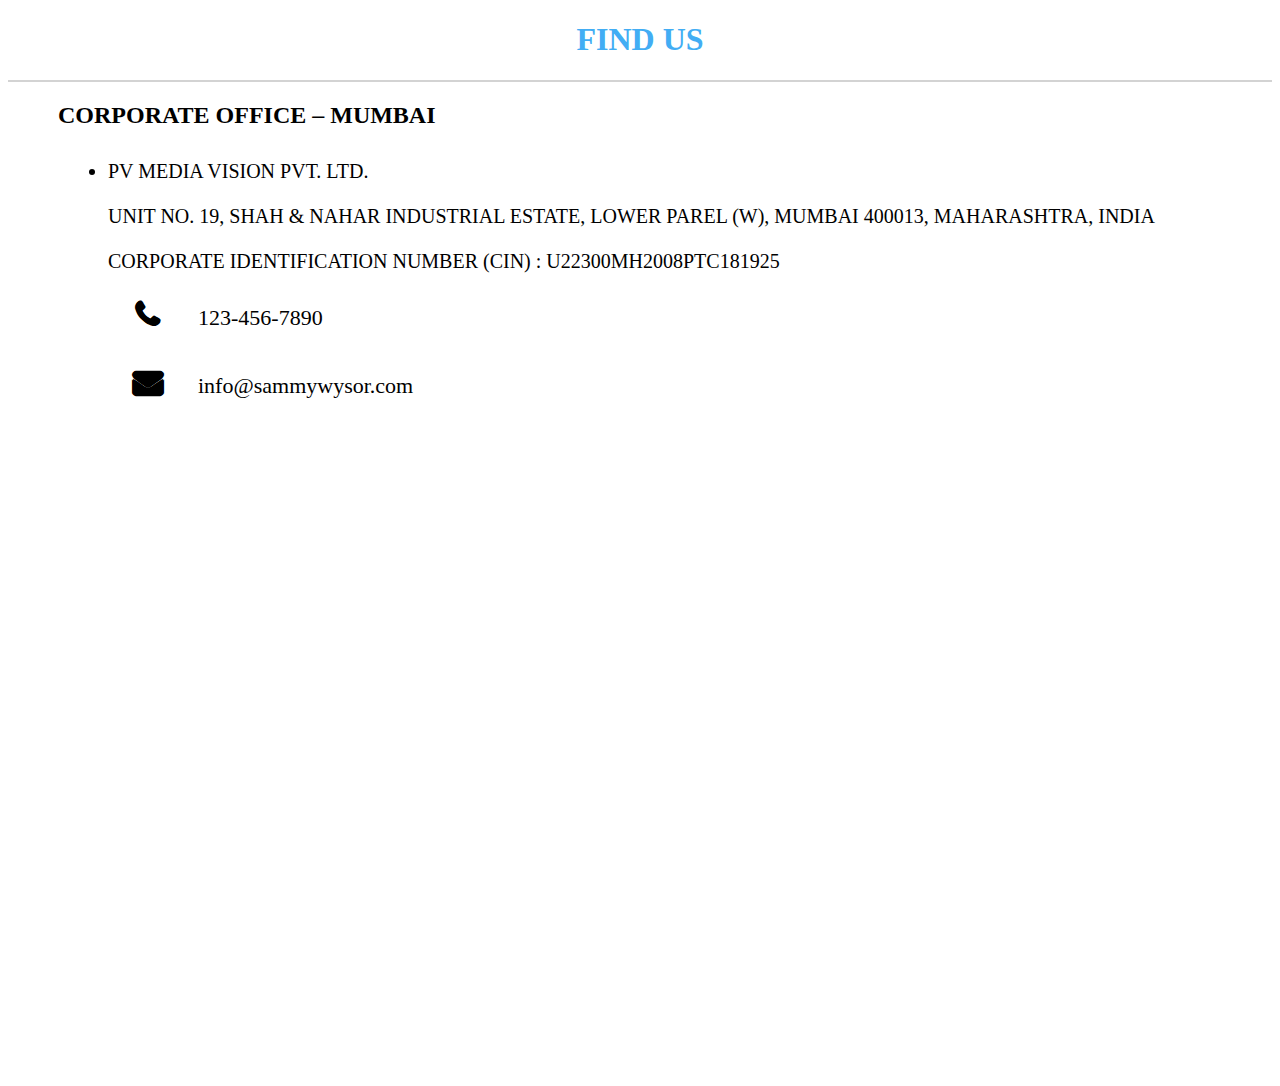
<file: Company_Website/findUs.html>
<!DOCTYPE html>
<html>
<head>
 <link rel="stylesheet" href="https://cdnjs.cloudflare.com/ajax/libs/font-awesome/4.7.0/css/font-awesome.min.css">
 <link rel="stylesheet" href="style.css">
</head>
<body>

  <div class="find_us_main">
   <div class="find_us_part1">     
       <div class="find_us_heading">
         <h1>FIND US</h1>
       </div>
   
       <div class="find_us_heading1">
         <h2><b>CORPORATE OFFICE – MUMBAI </b></h2>
       </div>
    
       <div class="find_us_heading2">
       <li>
         PV MEDIA VISION PVT. LTD. <br>
         UNIT NO. 19, SHAH & NAHAR INDUSTRIAL ESTATE, LOWER PAREL (W), MUMBAI 400013, MAHARASHTRA, INDIA <br>
         CORPORATE IDENTIFICATION NUMBER (CIN) : U22300MH2008PTC181925<br>
       </li>
       <div class="find_us-contact">
        <span><i class="fa fa-phone"></i>&nbsp; 123-456-7890</span>
        <span><i class="fa fa-envelope  "></i>&nbsp; info@sammywysor.com</span>
      </div> 
      </div>
   </div>

   <div class="find_us_map">
     <p><iframe src="https://www.google.com/maps/embed?pb=!1m18!1m12!1m3!1d15091.867316712724!2d72.8337291780186!3d18.977072294314453!2m3!1f0!2f0!3f0!3m2!1i1024!2i768!4f13.1!3m3!1m2!1s0x3be7ce5ab292b941%3A0x19ab115c5e7876ac!2sByculla%2C%20Mumbai%2C%20Maharashtra!5e0!3m2!1sen!2sin!4v1620827631154!5m2!1sen!2sin" width="1661" height="600" style="border:0;" allowfullscreen="" loading="lazy"></iframe></p>
   </div>

   
  </div>  
</body>
</html>
</file>
<file: Calculator/style.css>
*{
    margin: 0;
    padding: 0;
    font-family: 'Poppins', sans-serif;
    box-sizing: border-box;
}

.container{
    width: 100%;
    height: 100vh;
    background: #e3f9ff;
    display: flex;
    align-items: center;
    justify-content: center;
}

.calculator{
    background: #3a4452;
    padding: 20px;
    border-radius: 10px;
}

.calculator form input{
    border: 0;
    outline: 0;
    width: 60px;
    height: 60px;
    border-radius: 10px;
    box-shadow: -8px -8px 15px rgba(255, 255, 255, 0.1), 5px 5px 15px rgba(0, 0, 0, 0.2);
    background: transparent;
    font-size: 20px;
    color: #fff;
    cursor: pointer;
    margin: 10px;
}

form .display{
    display: flex;
    justify-content: flex-end;
    margin: 20px 0;
}

form .display input{
    text-align: right;
    flex: 1;
    font-size: 45px;
    box-shadow: none;
}

 form input.equal{
    width: 145px;
}
</file>
<file: Company_Website/style.css>
.carousel-item{
   height: 100vh;
   min-height: 300px;
   background: no-repeat center center scroll;
   -webkit-background-size: cover;
   background-size: cover;
}
.carousel-caption{
   bottom: 220px;
}
.carousel-caption h5{
   font-size: 45px;
   text-transform: uppercase;
   letter-spacing: 2px;
   margin-top: 25px;
   font-family: merienda;
}
.carousel-caption p{
   width: 60%;
   margin: auto;
   font-size: 18px;
   line-height: 1.9;
   font-family: poppins;
}
.carousel-caption a{
   text-transform: uppercase;
   background: #262626;
   padding: 10px 30px;
   display: inline-block;
   color: #fff;
   margin-top: 15px;
}
.navbar-nav a{
   font-family: poppins;
   font-size: 18px;
   text-transform: uppercase;
   font-weight: bold;
}
.navbar-light .navbar-brand{
   color: #fff;
   font-size: 25px;
   text-transform: uppercase;
   font-weight: bold;
   letter-spacing: 2px;
}
.navbar-light .navbar-nav .active > .nav-link, .navbar-light .navbar-nav .nav-link.active, .navbar-light .navbar-nav .nav-link.show, .navbar-light .navbar-nav .show > .nav-link {
            color: #fff;
}
.navbar-light .navbar-nav .nav-link{
  color: #fff;
}
.navbar-nav{
  text-align: center;
}
.nav-link{
  padding: .2rem 1rem;
}
.navbar-light .navbar-nav .nav-link:focus, .navbar-light .navbar-nav .nav-link:hover {
  color: #fff !important;
}
.navbar{
  background-color: rgba(255,255,255,0.5);
}
.w-100{
  height: 100vh;
}
@media only screen and (max-width: 767px){
  .navbar-nav.ml-auto{
     background: rgba(0,0,0,0.5);
  }
  .navbar-toggler{
     padding: 1px 5px;
     font-size: 18px;
     line-height: 0.3;
     background: #fff;	
  }
}
/* ------------------------------------- image section start --------------------------------------*/

.section1 section{
   position: relative;
   top: 20%;
   left: 50%;
   transform: translate(-50%,-50%);
   height: 400px;
   width: 1200px;
   background: #000;
   box-shadow: 0 25px 30px rgba(0,0,0,.5);
   display: flex; 	
}
.content{
   width: calc(50% - 50px);
   height: 100%;
   background: #000;
   box-sizing: border-box;
   padding: 30px 50px;
   font-family: sans-serif;
   color: #fff; 
}
.imageBox{
   width: calc(50% + 50px);
   height: 100%;
   background: #f00;
   box-sizing: border-box;
   border-left: 100px solid #000;
   border-bottom: 400px solid transparent;
   background-position: -100px -150px;
}

/* ------------------------------------- image section end --------------------------------------*/

/* -------------------------------------  section2 start --------------------------------------*/

.section2{
  background-color: white;
  width: 100%;
  background: url(images/bg3.jpg);	
  height: 350px;
  background-size: cover;
  position: relative;
}
.section2 section{
  margin: 5%;
  display: flex;
  margin-top: 0;
}

.parts {
  width: 16%;
  height: 200px;
  background-color: #fff;
  margin: 5px;
  margin-top: 45px;
  border-radius: 10px;
}
.section2 h1{
  text-align: center;
  font-weight: 700;
  color: #fff;
}
.parts img{
      width: 80px;
         margin-left: 30%;
        margin-top: 10%;
   }
   .parts p{
      text-align: center;
      font-size: 17px;
  color: #0f1214;
  font-weight: 600;
  line-height: normal;
  -webkit-transition: 0.3s;
  -o-transition: 0.3s;
  transition: 0.6s;
  margin-top: 30px;
   }
   .parts:hover{
      background-color: #000;
      color: white;
   }
   .parts p:hover{
      color: white;
   }
/* -------------------------------------  section2 end --------------------------------------*/

/* -------------------------------------  footer section start --------------------------------------*/
 footer{
    width: 100%;
 }
 .footer_div1{
       margin-left: 42%;
 }
 .footer_logo{
    text-decoration: none;
    font-size: 30px;
    color: #fff;
    letter-spacing: 5px;
    text-align: center;
    font-weight: bold;
    margin-top:20px;
    margin-bottom: 20px;
    border-bottom: 3px solid skyblue;
 }
 .footer_logo:hover {
  color: skyblue;
  text-decoration: none;
}
.footer_div2{
  margin: 10%;
  margin-top: 40px;
  margin-bottom: 0;
  letter-spacing: 2px;
}
.footer_div2 b{
  font-size: 20px;
}
.social_icons {
  margin-left: 35%;
  margin-bottom: 35px;
 }

.fa {
padding: 10px;
font-size: 30px;
width: 55px;
text-align: center;
text-decoration: none;
margin: 5px 2px;
border-radius: 20px;
text-decoration: none;
text-shadow: -1px 0 black, 0 1px black, 1px 0 black, 0 -1px black;
}
.fa:hover {
opacity: 0.7;
text-decoration: none;
}

.fa-facebook {
background: #3B5998;
color: white;
}

.fa-twitter {
background: #55ACEE;
color: white;
}

.fa-google {
background: #dd4b39;
color: white;
}

.fa-linkedin {
background: #007bb5;
color: white;
}

.fa-youtube {
background: #bb0000;
color: white;
}

.fa-instagram {
background: #125688;
color: white;
}

.fa-pinterest {
background: #cb2027;
color: white;
}

.fa-snapchat-ghost {
background: #fffc00;
color: white;

}

.fa-skype {
background: #00aff0;
color: white;
}


.footer_div3{
margin: 5%;
display: flex;
}
.footer_div3_inside{

text-align: left; 
width: 30%;
}
.quick_links ul {
list-style: square outside url("check.png");
}
.quick_links ul li a:hover{
    text-decoration: none;
    color: #337ab7;
}
.quick_links ul li a{
color: #212529;
}

/*-----------FOOTER------------------------*/

.footer{
 background: #303036;
 color: #d3d3d3;
 height: 420px;
 position: relative;
}
.footer .footer-content{
 height: 350px;
 display: flex;
}
.footer .footer-content .footer-section{
 flex: 1;
 padding: 25px;
}
.footer .footer-content h1,
.footer .footer-content h2{
 color: white;
}
.footer .footer-content .footer-about h1 span{
 color: #05f7ff;
}
.footer .footer-content .footer-about .footer-contact span{
   display: block;
   font-size: 1.1em;
   margin-bottom: 8px;
}
.footer .footer-content .footer-about .socials a {
 border: 1px solid gray;
 width: 45px;
 height: 41px;
 padding-top: 5px;
 margin-right: 5px;
 text-align: center;
 display: inline-block;
 font-size: 1.3em;
 border-radius: 5px;
}
.footer .footer-content .footer-about .socials a:hover{
 border: 1px solid white;
 color: white;
 transition: all .3s;
}

.footer .footer-content .footer-links ul a {
 display: block;
 margin-bottom: 10px;
 font-size: 1.2em;
 text-decoration: none;
 color: #b1b6b9;
}
.footer .footer-content .footer-links ul a:hover{
 color: white;
 margin-left: 15px;
 transition: all .3s;
}
.footer .footer-content .footer-contact-form .contact-input {
 background: #343a40;
 color: #686868;
 margin-bottom: 10px;
 line-height: 1.5rem;
 padding: .9rem 1.4rem;
 border-radius: none;  
 width: 400px;
 border: none;
}
.footer .footer-content .footer-contact-form .footer-contact-button{
   width: 200px;
   height: 50px;
   font-size: 18px;
   border: none;
   border-radius: 5px;
}
.footer-contact-button:hover {
   color: white;
   background: black;
}

.footer .footer-bottom{
 background: #343a40;
 color: #686868;
 height: 50px;
 width: 100%;
 text-align: center;
 position: absolute;
 bottom: 0px;
 top: 100%;
 left: 0px;
 padding-top: 20px;
}

/*-----------FOOTER------------------------*/

 /*-----------find us------------------------*/
 .find_us_main{
   width: 100%;
 }
 .find_us_part1{
   margin-bottom: 50px;
 }
.find_us-contact span{
     display: block;
     font-size: 1.1em;
     margin-bottom: 8px;
 }
 .find_us_heading{
   text-align: center;
   color: #42adf4;
   background-color: white;
   font-weight: 700;
   border-bottom: 2px solid lightgray;
 }
 .find_us_heading1{
   padding-left: 50px;
 }
 .find_us_heading2{
   padding-left: 100px;
   text-decoration: none;
   line-height: 45px;
   font-size: 20px;
 }
 .find_us_map{
   margin-bottom: 20px;
 }

/*-----------find us------------------------*/

 /*-------------------------------- contact form start ---------------------------------     */

 .contact-form{
   margin: 10%;
  }
  .contact-form-name, .contact-form-phone-email,
  .contact-form-subject-enquiry,
  .contact-form-message-address{
   display: flex;
  }
  .row1 , .row2{
   width: 50%;
   margin-bottom: 30px;
  }
  .row1 label{
   font-size: 20px;
   font-weight: 500;
  }
  .row1 input{
   width: 500px; 
   height: 30px;
   border-radius: 4px;
  }
  .row1 select{
   width: 500px;
   height: 30px;
   border-radius: 4px;
  }
  .row2 input{
   width: 500px;
   height: 100px;
   border-radius: 4px;
  }
  .contact-form-button button {
   width: 250px;
   height: 40px;
   background: white;
   font-size: 20px;
   border-radius: 4px;
   margin-left: 35%;
   margin-top: 30px;
 }
 .contact-form-button button:hover {
   background-color: black;
   color: white;
   transition: 0.8 s all;
 }
 .row2 label{
   font-size: 20px;
   font-weight: 500;
  }

   

/*-------------------------------- contact form end ---------------------------------     */
</file>
<file: form/style.css>
*{
    margin: 0;
    padding: 0;
    box-sizing: border-box;
    font-family: sans-serif;
}
body {
    background-color: #fec107;
    padding: 0 10px;
}

.container {
   max-width: 500px;
   width: 100%;
   background: #fff;
   margin: 20px auto;
   padding: 30px;
   box-shadow: 1px 1px 2px rgba(0,0,0,0.125);
}

.container .title {
    font-size: 24px;
    font-weight: 700px;
    margin-bottom: 25px;
    color: #fec107;
    text-transform: uppercase;
    text-align: center;
}

form {
    width: 100%;
}

form .input_field {
    margin-bottom: 15px;
    display: flex;
    align-items: center;
}

.container form .input_field label {
    width: 200px;
    color: #757575;
    margin-right: 10px;
    font-size: 14px;
}

.container form .input_field input {
    width: 100%;
    outline: none;
    border: 1px solid #d5dbd9;
    font-size: 13px;
    padding: 8px 10px;
    border-radius: 3px;
    transition: all 0.3 ease;  
}

.container form .input_field input:focus{
    border: 1px solid #fec107;
}

.btn {
    width: 100%;
    padding: 8px 10px;
    font-size: 15px;
    border: 0;
    background: #fec107;
    color: #fff;
    cursor: pointer;
    border-radius: 3px;
    outline: none;
}

.container form .input_field:last-child{
    margin-bottom: 0;
}

.btn:hover{
    background: #ffd658;
}

@media (max-width: 420px)  {
    .container form .input_field{
        flex-direction: column;
        align-items: flex-start;
    }
    
}
</file>
<file: Notes_App/style.css>
*{
    margin: 0;
    padding: 0;
    box-sizing: border-box;
    font-family: 'Poppins', sans-serif;
}

.container{
    width: 100%;
    min-height: 100vh;
    color: #fff;
    background: linear-gradient(135deg, #cf9aff, #95c0ff);
    padding: 4% 10%;
}
.container h1{
    display: flex;
    align-items: center;
    font-size: 35px;
    font-weight: 600;
}
.container h1 img{
    width: 60px;
}
.container button{
    display: flex;
    align-items: center;
    background: linear-gradient(#9418fd, #571094);
    color: #fff;
    font-size: 16px;
    outline: 0;
    border: 0;
    border-radius: 40px;
    padding: 15px 25px;
    margin: 30px 0 20px;
    cursor: pointer;
}
.container button img{
    width: 25px;
    margin-right: 8px;
}
.input-box{
    position: relative;
    width: 100%;
    max-width: 500px;
    min-height: 150px;
    background: #fff;
    color: #333;
    padding: 20px;
    margin: 20px 0;
    outline: none;
    border-radius: 5px;
}
.input-box img{
    width: 25px;
    position: absolute;
    bottom: 15px;
    right: 15px;
    cursor: pointer;
}
</file>
<file: Random_Password/style.css>
*{
    margin: 0;
    padding: 0;
    box-sizing: border-box;
    font-family: 'Poppins', sans-serif;
}
body{
    background: #002339;
    color: #fff;
}
.container{
    margin: 12%;
    width: 90%;
    max-width: 700px;
}
.container h1{
    font-weight: 500;
    font-size: 45px;
}
.container h1 span{
    color: #019f55;
    border-bottom: 4px solid #019f55;
    padding-bottom: 7px;

}
.display{
    width: 100%;
    margin-top: 50px;
    margin-bottom: 30px;
    background: #fff;
    color: #333;
    display: flex;
    align-items: center;
    justify-content: space-between;
    padding: 26px 20px;
    border-radius: 5px;
}
.display .copy-icon{
    cursor: pointer;
}
.display input{
    border: 0;
    outline: 0;
    font-size: 24px;
}
.container button{
    border: 0;
    outline: 0;
    background: #019f55;
    color: #fff;
    font-size: 22px;
    font-weight: 300;
    display: flex;
    align-items: center;
    justify-content: center;
    padding: 16px 26px;
    border-radius: 5px;
    cursor: pointer;
}
.container button   i{
    margin-right: 10px;
}
</file>
<file: TODO_List_App/style.css>
*{
    margin: 0;
    padding: 0;
    box-sizing: border-box;
    font-family: 'Poppins', sans-serif ;
}
.container{
    width: 100%;
    min-height: 100vh;
    background: linear-gradient(135deg, #153677, #4e085f);
    padding: 10px;
}
.todo-app{
    width: 100%;
    max-width: 540px;
    background: #fff;
    margin: 100px auto 20px;
    padding: 40px 30px 70px;
    border-radius: 10px;
}
.todo-app h2{
    color: #002765;
    display: flex;
    align-items: center;
    justify-content: center;
    margin-bottom: 20px;
}
.todo-app h2 i{
    width: 30px;
    margin-left: 10px;
}
.row{
    display: flex;
    align-items: center;
    justify-content: space-between;
    background: #edeef0;
    border-radius: 30px;
    padding-left: 20px;
    margin-bottom: 25px;
}
.row input{
    flex: 1;
    border: none;
    outline: none;
    background: transparent;
    padding: 10px;
    font-size: 14px;
}
.row button{
    border: none;
    outline: none;
    padding: 16px 50px;
    background: #ff5945;
    color: #fff;
    font-size: 16px;
    cursor: pointer;
    border-radius: 40px;
}
ul li{
    list-style: none;
    font-size: 17px;
    padding: 12px 8px 12px 50px;
    user-select: none;
    cursor: pointer;
    position: relative;
}
ul li::before{
    content: '';
    position: absolute;
    height: 28px;
    width: 28px;
    border-radius: 50%;
    background-image: url(images/unchecked.png);
    background-size: cover;
    background-position: center;
    top: 10px;
    left: 8px;
}
ul li.checked{
    color: #555;
    text-decoration: line-through;
}
ul li.checked::before{
    background-image: url(images/checked.png);
}
ul li span{
    position: absolute;
    right: 0;
    top: 7px;
    width: 40px;
    height: 40px;
    font-size: 22px;
    color: #555;
    line-height: 40px;
    text-align: center;
    border-radius: 50%;
}
ul li span:hover{
    background: #edeef0;
}
</file>
<file: Weather_App/style.css>
*{
    margin: 0;
    padding: 0;
    box-sizing: border-box;
    font-family: sans-serif;
}
body{
    background: #222;
}

.card{
    max-width: 500px;
    width: 90%;
    background: linear-gradient(135deg, #00feba, #5b548a);
    color: #fff;
    margin: 30px auto 0;
    padding: 40px 35px;
    border-radius: 20px;
    text-align: center;
}
.card .search{
    width: 100%;
    display: flex;
    align-items: center;
    justify-content: space-between;
}
.search input{
    border: 0;
    outline: 0;
    background: #edfffc;
    color: #555;
    padding: 10px 25px;
    height: 60px;
    border-radius: 30px;
    font-size: 18px;
    margin-right: 16px;
    flex: 1;
}
.search button{
    border: 0;
    outline: 0;
    background: #ebfffc;
    border-radius: 50%;
    width: 60px;
    height: 60px;
    cursor: pointer;
}
.search-icon{
    width: 16px;
    font-size: 20px;
}
.weather-icon{
    width: 170px;
    margin-top: 30px;
}
.weather h1{ 
    font-size: 80px;
    font-weight: 500;
}
.weather h2{
    font-size: 45px;
    font-weight: 400;
    margin-top: -10px;
}
.details{
    display: flex;
    align-items: center;
    justify-content: space-between;
    padding: 0 20px;
    margin-top: 50px;
}
.col{
    display: flex;
    align-items: center;
    text-align: left;
}
.col img{
    width: 40px;
    margin-right: 10px;
}
.humidity, .wind{
    font-size: 28px;
    margin-top: -6px;
}
.weather{
    display: none;
}
.error{
    text-align: left;
    margin-left: 10px;
    font-size: 14px;
    margin-top: 10px;
    display: none; 
}
</file>
